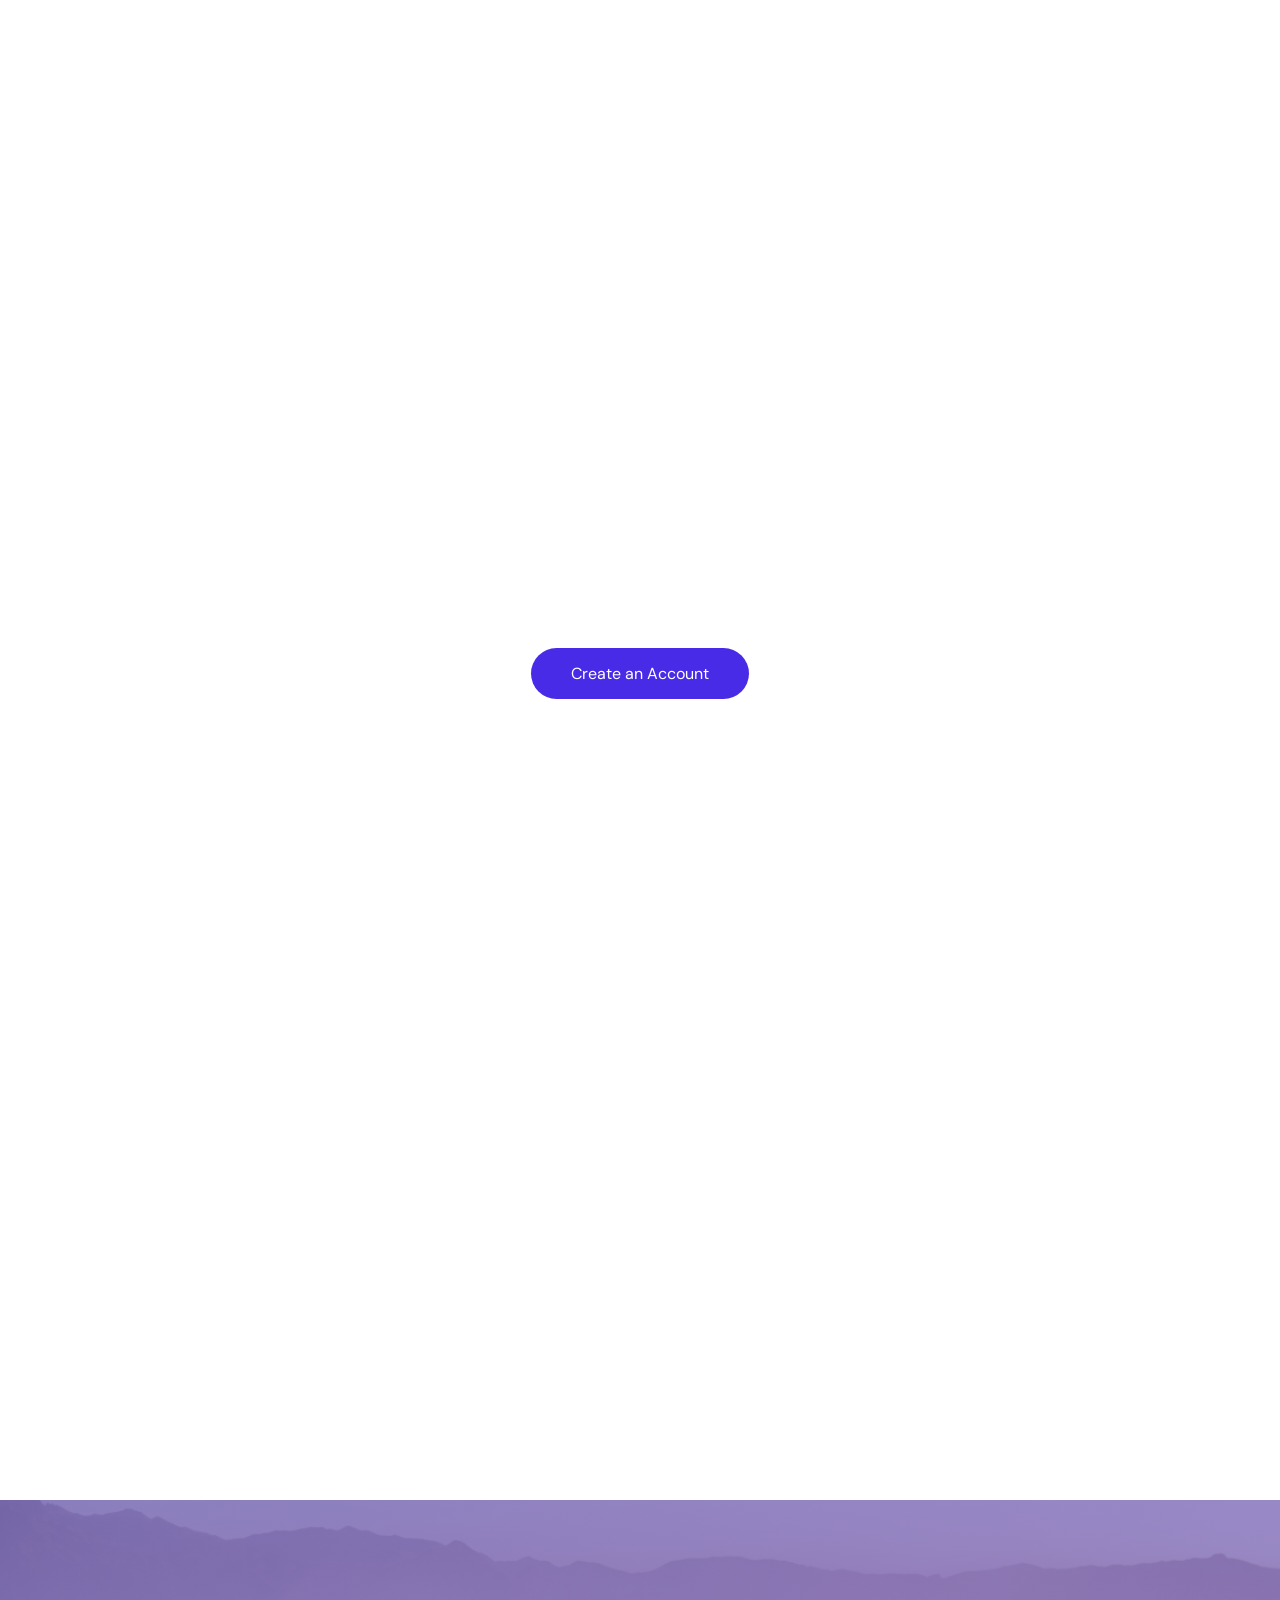
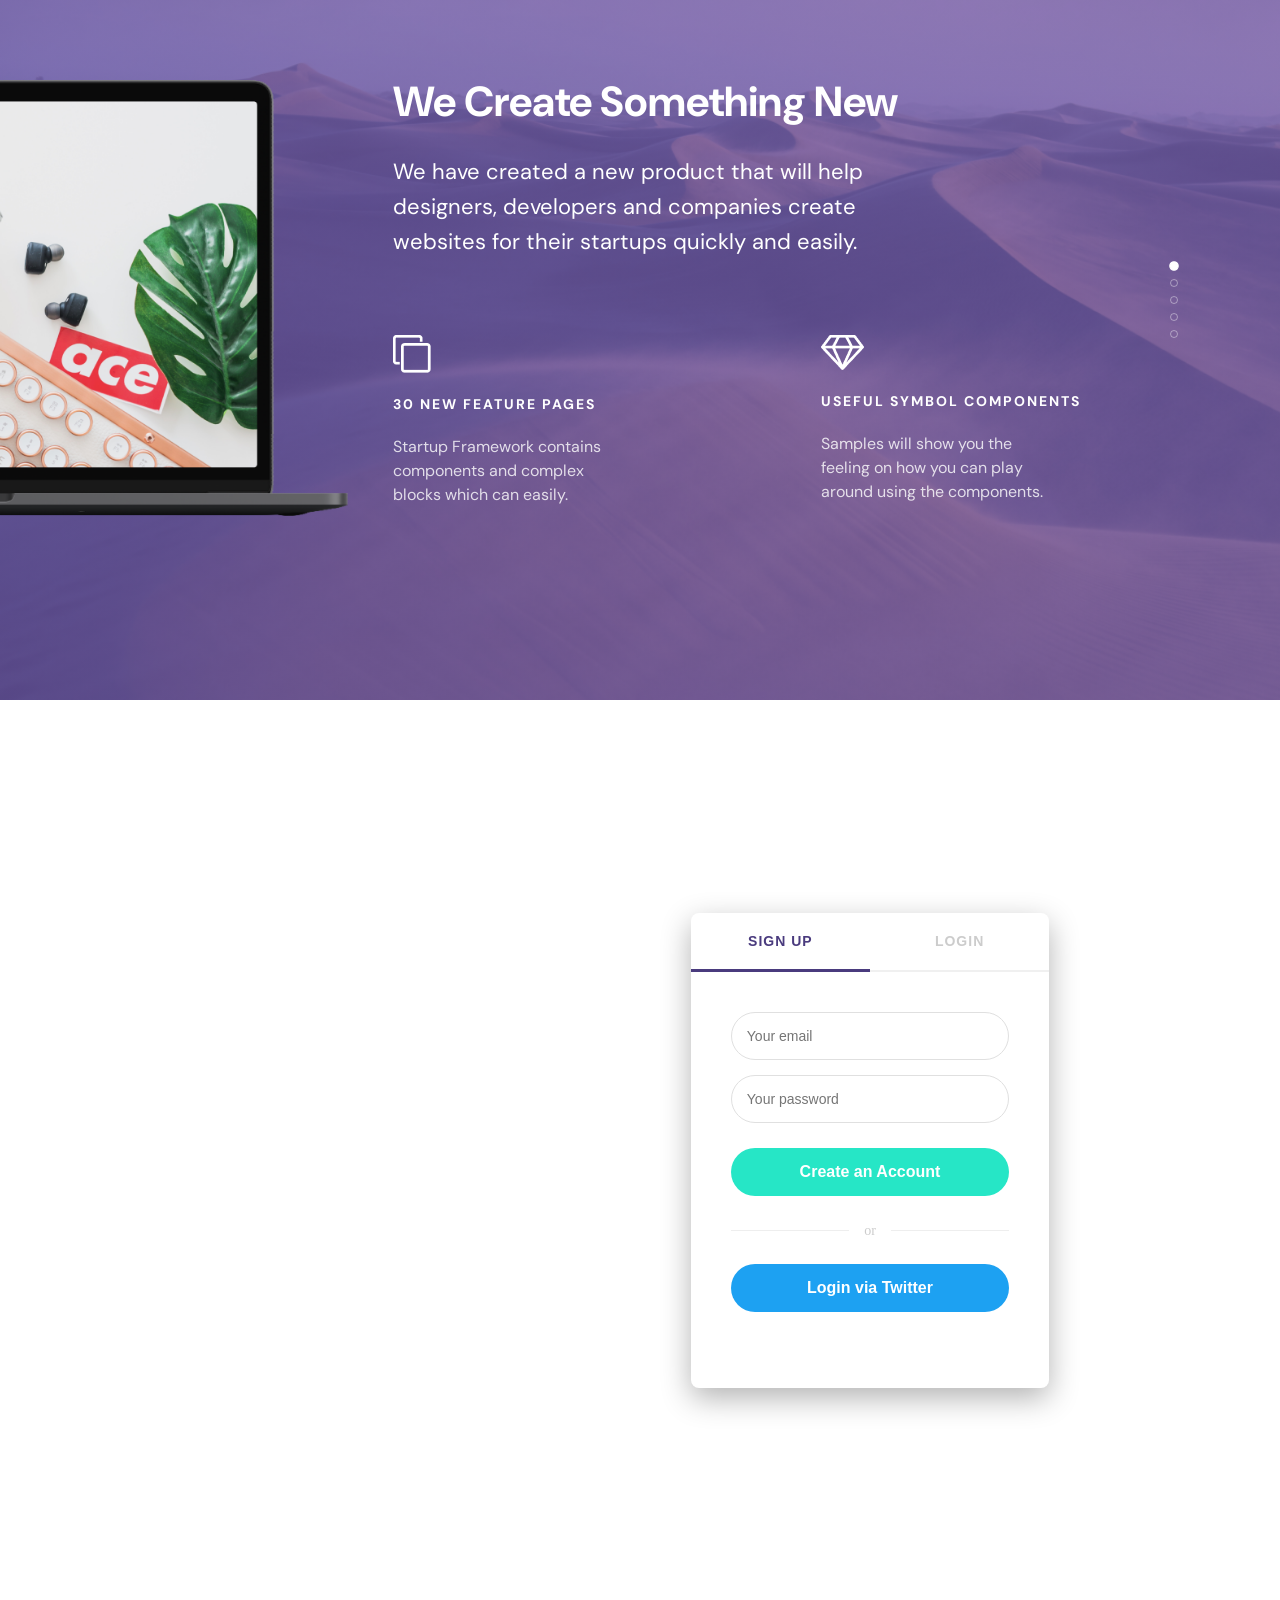
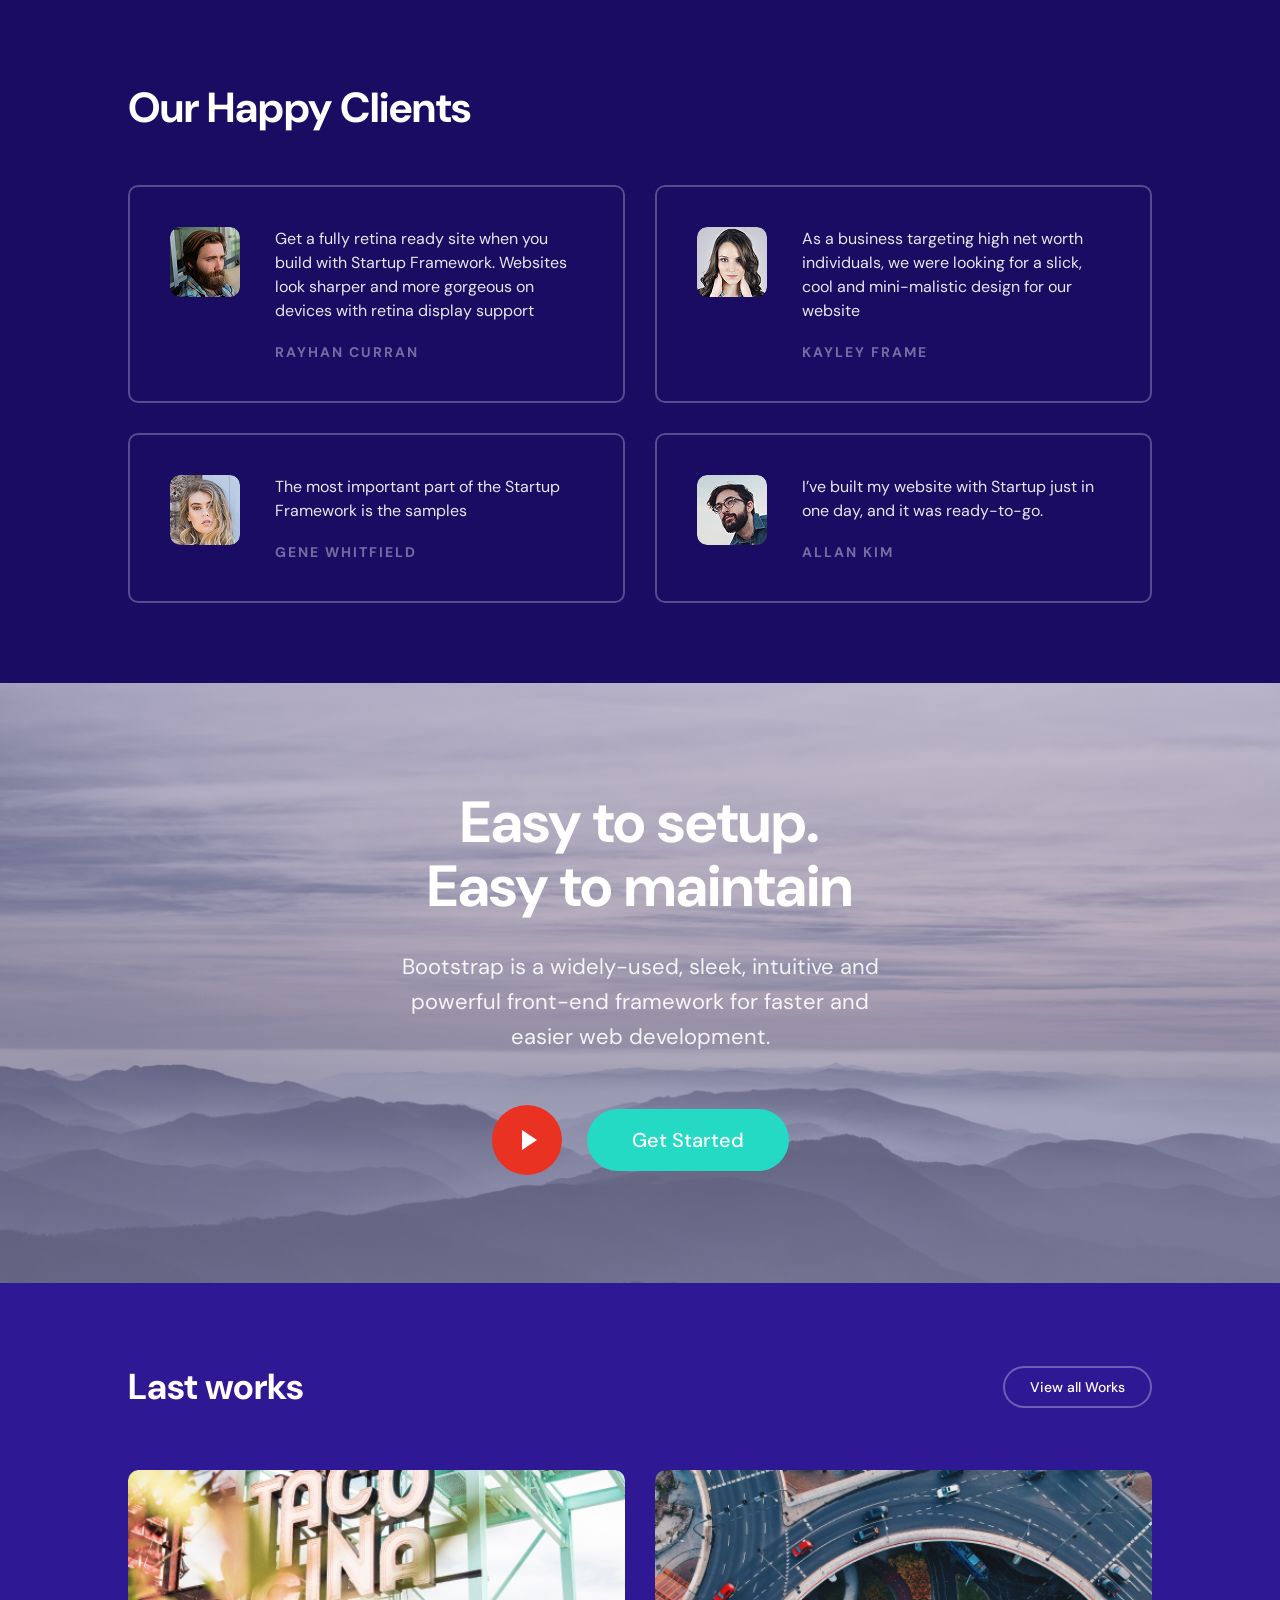
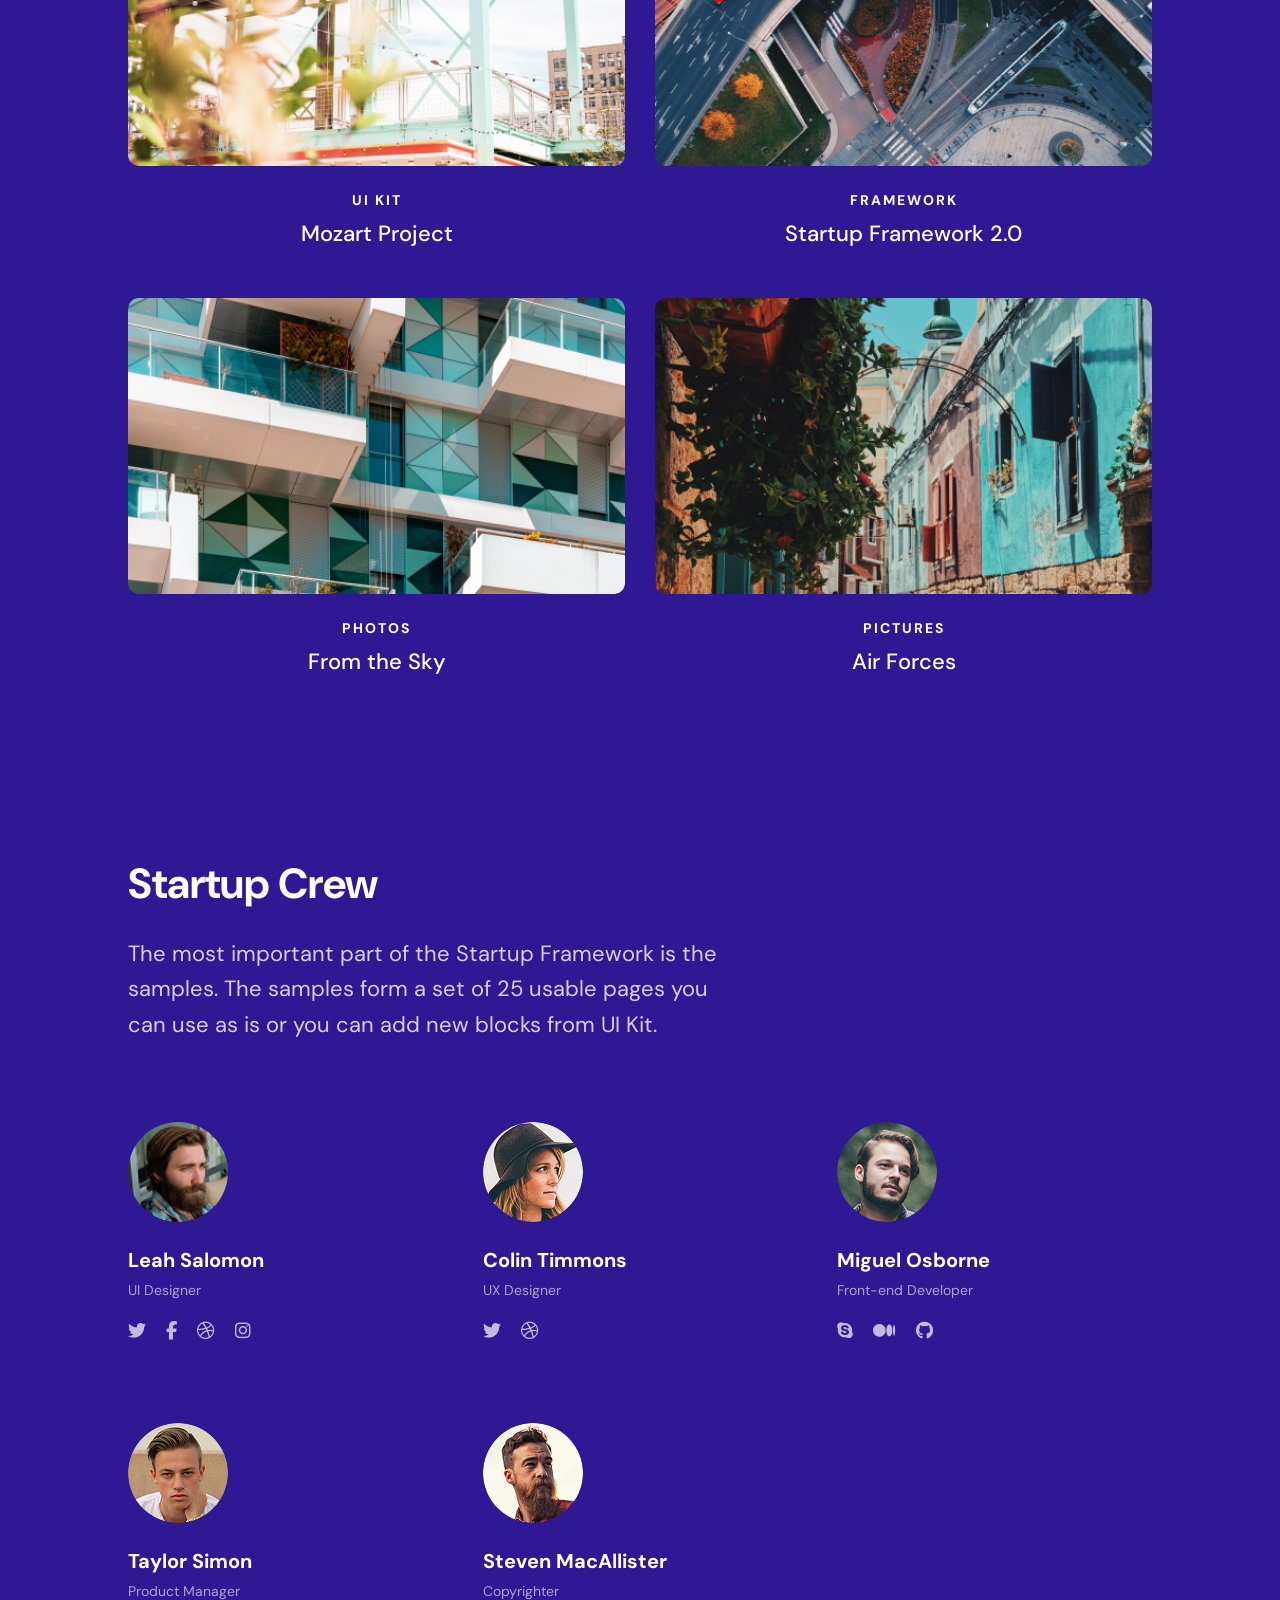
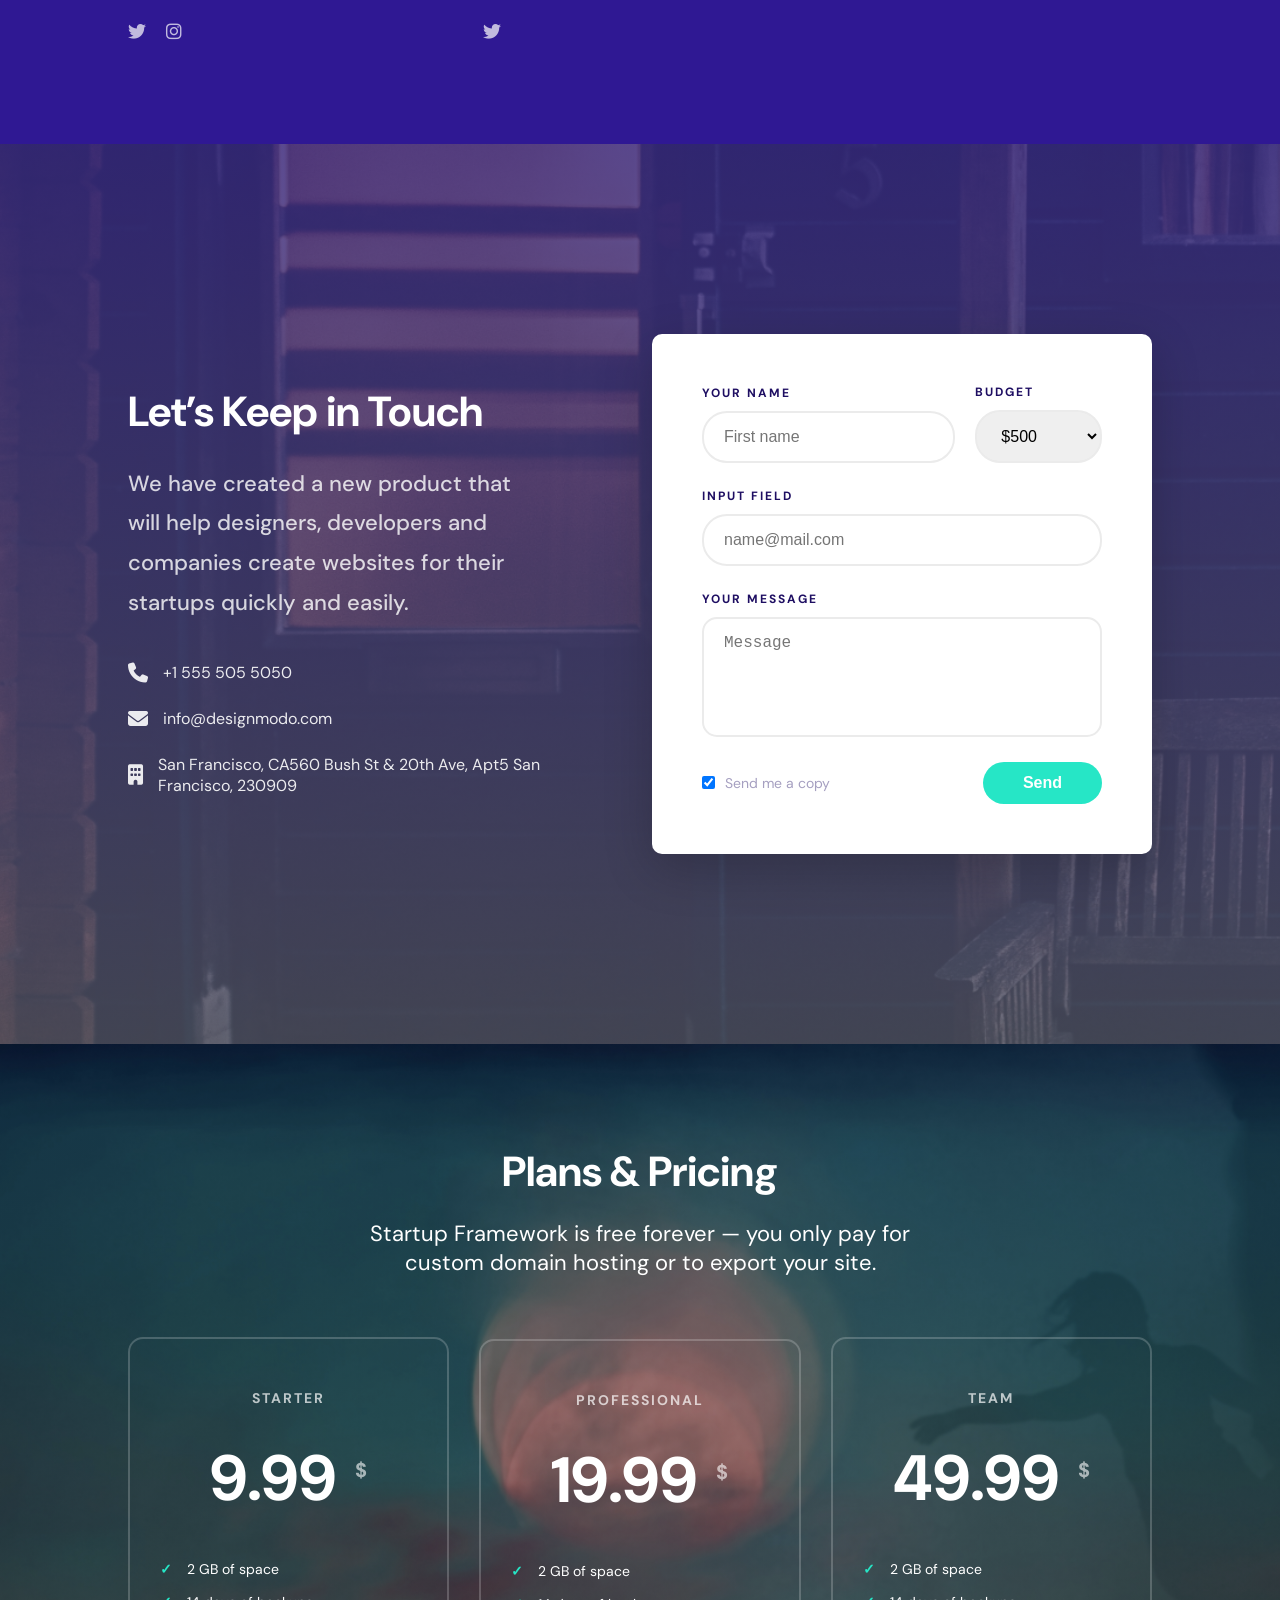
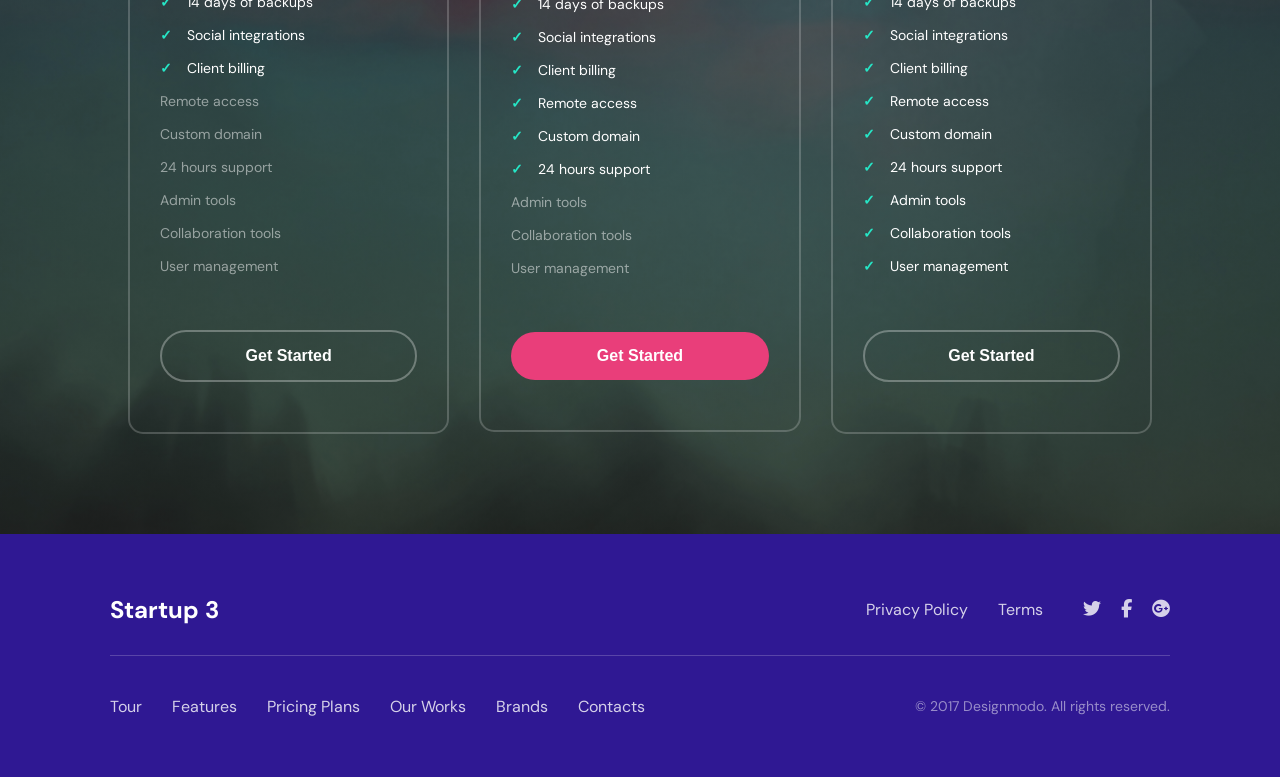
<file: index.html>
<!DOCTYPE html>
<html lang="en">
<head>
    <meta charset="UTF-8">
    <meta name="viewport" content="width=device-width, initial-scale=1.0">
    <title>Forget About Code</title>
    <link rel="stylesheet" href="style.css">
    <link rel="stylesheet" href="https://cdnjs.cloudflare.com/ajax/libs/font-awesome/6.4.2/css/all.min.css">
    <link rel="preconnect" href="https://fonts.googleapis.com">
<link rel="preconnect" href="https://fonts.gstatic.com" crossorigin>
<link href="https://fonts.googleapis.com/css2?family=DM+Sans:ital,opsz,wght@0,9..40,100..1000;1,9..40,100..1000&display=swap" rel="stylesheet">
</head>
<body>

<section class="landingpage">
    <header class="header">
        <nav class="nav">
            <ul class="nav-menu">
                <li><a href="#">Home</a></li>
                <li><a href="#">Features</a></li>
                <li><a href="#">Pricing</a></li>
                <li><a href="#">Blog</a></li>
                <li><a href="#">⚙</a></li>
                <li><a href="#">Be</a></li>
            </ul>
        </nav>
    </header>

    <main>
            <button class="nav-arrow prev">&#8249;</button>
            <button class="nav-arrow next">&#8250;</button>

            <h3 class="landingpage-pretitle">Startup 3</h3>

            <h1 class="landingpage-title">Forget About Code</h1>

            <p class="landingpage-description">
                Startup Framework gives you complete freedom over your creative process 
                — you don’t have to think about any technical aspects. 
                There are no limits and absolutely no coding.
            </p>

            <div class="landingpage-pagination">
                <span class="dot active"></span>
                <span class="dot"></span>
                <span class="dot"></span>
                <span class="dot"></span>
                <span class="dot"></span>
            </div>

            <button type="button" class="landingpage-btn-create">Create an Account</button>
</section>


        <section class="content">
            <span class="content-pretitle">FREE SAMPLE</span>

            <H1 class="content-title">Powerful Generator and Free Figma Sources</H1>

            <p class="content-paragraph">Startup Framework contains components and 
                complex blocks which can easily be integrated into almost any design. 
                All of the components are made in the same style, and can easily be integrated into projects 
                allowing you to create hundreds of solutions.</p>
        </section>


        <section class="features">
            <div class="features-image">
                <img src="/assets/images/laptop.png" alt="Laptop showing the product">
            </div>

            <div class="features-writtenblock">
                <div class="features-title">
                    <h2>We Create Something New</h2>

                    <p class="features-description">We have created a new product that will help designers,
                    developers and companies create websites for their startups quickly and easily.</p>
                </div>


                <ul class="features-list">
                    <li>
                        <img src="/assets/images/squares.png" alt="Square Icon">
                        <h3>30 New feature pages</h3>
                        <p>Startup Framework contains components and complex blocks which can easily.</p>
                    </li>

                    <li class="features-list-diamond">
                        <img src="/assets/images/diamond.png" alt="Diamond Icon">
                        <h3>Useful symbol components</h3>
                        <p>Samples will show you the feeling on how you can play around using the components.</p>
                    </li>
                </ul>
            </div>

            <div class="features-dots">
                <span class="features-side-dot active"></span>
                <span class="features-side-dot"></span>
                <span class="features-side-dot"></span>
                <span class="features-side-dot"></span>
                <span class="features-side-dot"></span>
            </div>
        </section>

        <section class="form">
            <div class="form-titlebox">
                <h2 class="form-title">We solve digital problems with an outstanding creative flare</h2>

                <p class="form-description">We have created a new product that 
                    will help designers, developers and companies 
                    create websites for their startups quickly and easily.
                </p>
            </div>

            <div class="form-card">
                <div class="tabs">
                    <button class="form-card-tab-tabactive">SIGN UP</button>
                    <button class="form-card-tab-">LOGIN</button>
                </div>

                <form class="form-body">
                    <input type="email" placeholder="Your email" class="input-field">
                    <input type="password" placeholder="Your password" class="input-field">
                    
                    <button type="submit" class="form-btn-create">Create an Account</button>
                    
                    <div class="form-divider">
                    <span>or</span>
                    </div>
                    
                    <button type="button" class="form-btn-twitter">Login via Twitter</button>
                </form>
            </div>
        </section>


        <section class="testimonial">
            <h2 class="testimonial-title">Our Happy Clients</h2>

            <div class="testimonial-grid">
                <div class="testimonial-container">
                    <div class="testimonial-container-image">
                        <img src="/assets/images/Rayhan Curran.png" alt="Rayhan Curran's picture">
                    </div>
                    <p class="testimonial-container-description">Get a fully retina ready site when you build with Startup Framework.
                        Websites look sharper and more gorgeous
                        on devices with retina display support</p>
                    <p class="testimonial-container-name">Rayhan Curran</p>
                </div>

                <div class="testimonial-container">
                    <div class="testimonial-container-image">
                        <img src="/assets/images/Kayley Frame.png" alt="Kayley Frame's picture">
                    </div>
                    <p class="testimonial-container-description">As a business targeting high net worth individuals,
                        we were looking for a slick, cool and mini-malistic design for our website</p>
                    <p class="testimonial-container-name">Kayley Frame</p>
                </div>

                <div class="testimonial-container">
                    <div class="testimonial-container-image">
                        <img src="/assets/images/Gene Whitfield.png" alt="Gene Whitfield's picture">
                    </div>
                    <p class="testimonial-container-description">The most important part of the Startup Framework is the samples</p>

                    <p class="testimonial-container-name">Gene Whitfield</p>
                </div>

                <div class="testimonial-container">
                    <div class="testimonial-container-image">
                        <img src="/assets/images/Allan Kim.png" alt="Allan Kim's picture">
                    </div>
                    <p class="testimonial-container-description">I’ve built my website with Startup just in one day, and it was ready-to-go. </p>
                    <p class="testimonial-container-name">Allan Kim</p>
                </div>
            </div>
        </section>


        <section class="calltoaction">
            <h2 class="calltoaction-title">Easy to setup. Easy to maintain</h2>

            <p class="calltoaction-description">Bootstrap is a widely-used, sleek, 
                intuitive and powerful front-end framework for faster and easier web development.
            </p>

            <div class="calltoaction-btns">
                <button type="button" class="calltoaction-btn-youtube"></button>
                <button type="button" class="calltoaction-btn-getstarted">Get Started</button>
            </div>
        </section>


        <section class="showcase">
            <div class="showcase-header">
                <h2>Last works</h2>
                <a href="#" class="showcase-btn-all">View all Works</a>
            </div>

            <div class="showcase-grid">
                <div class="showcase-grid-card">
                    <div class="showcase-grid-card-imagebox">
                        <img class="showcase-grid-card-image" src="/assets/images/mozartproject.png" alt="Mozart Project">
                    </div>
                    <p class="showcase-grid-card-category">UI KIT</p>
                    <h3 class="showcase-grid-card-title">Mozart Project</h3>
                </div>

                <div class="showcase-grid-card">
                    <div class="showcase-grid-card-imagebox">
                        <img class="showcase-grid-card-image" src="/assets/images/startupframework2.png" alt="Startup Framework 2.0">
                    </div>
                    <p class="showcase-grid-card-category">FRAMEWORK</p>
                    <h3 class="showcase-grid-card-title">Startup Framework 2.0</h3>
                </div>

                <div class="showcase-grid-card">
                    <div class="showcase-grid-card-imagebox">
                        <img class="showcase-grid-card-image" src="/assets/images/fromthesky.png" alt="From the Sky">
                    </div>
                    <p class="showcase-grid-card-category">PHOTOS</p>
                    <h3 class="showcase-grid-card-title">From the Sky</h3>
                </div>

                <div class="showcase-grid-card">
                    <div class="showcase-grid-card-imagebox">
                        <img class="showcase-grid-card-image" src="/assets/images/airforces.png" alt="Air Forces">
                    </div>
                    <p class="showcase-grid-card-category">PICTURES</p>
                    <h3 class="showcase-grid-card-title">Air Forces</h3>
                </div>
            </div>
        </section>

        <section class="team">
            <h2 class="team-title">Startup Crew</h2>

            <p class="team-description">The most important part of the Startup Framework is the samples. 
                The samples form a set of 25 usable pages you can use as is 
                or you can add new blocks from UI Kit.
            </p>

            <div class="team-gridpbox">
                <div class="team-pbox">
                    <img src="/assets/images/Rayhan Curran.png" alt="Leah Salomon" class="team-pbox-avatar">
                    <h3 class="team-pbox-name">Leah Salomon</h3>
                    <p class="team-pbox-role">UI Designer</p>
                    
                    <div class="team-pbox-sicons">
                        <a href="#"><i class="fa-brands fa-twitter"></i></a>
                        <a href="#"><i class="fa-brands fa-facebook-f"></i></a>
                        <a href="#"><i class="fa-brands fa-dribbble"></i></a>
                        <a href="#"><i class="fa-brands fa-instagram"></i></a>
                    </div>
                </div>

                <div class="team-pbox">
                    <img src="/assets/images/colintimmons.png" alt="Colin Timmons" class="team-pbox-avatar">
                    <h3 class="team-pbox-name">Colin Timmons</h3>
                    <p class="team-pbox-role">UX Designer</p>
                    
                    <div class="team-pbox-sicons">
                        <a href="#"><i class="fa-brands fa-twitter"></i></a>
                        <a href="#"><i class="fa-brands fa-dribbble"></i></a>
                    </div>
                </div>

                <div class="team-pbox">
                    <img src="/assets/images/miguelosborne.png" alt="Miguel Osborne" class="team-pbox-avatar">
                    <h3 class="team-pbox-name">Miguel Osborne</h3>
                    <p class="team-pbox-role">Front-end Developer</p>
                    
                    <div class="team-pbox-sicons">
                        <a href="#"><i class="fa-brands fa-skype"></i></a>
                        <a href="#"><i class="fa-brands fa-medium"></i></a>
                        <a href="#"><i class="fa-brands fa-github"></i></a>
                    </div>
                </div>

                <div class="team-pbox">
                    <img src="/assets/images/taylorsimon.png" alt="Taylor Simon" class="team-pbox-avatar">
                    <h3 class="team-pbox-name">Taylor Simon</h3>
                    <p class="team-pbox-role">Product Manager</p>
                    
                    <div class="team-pbox-sicons">
                        <a href="#"><i class="fa-brands fa-twitter"></i></a>
                        <a href="#"><i class="fa-brands fa-instagram"></i></a>
                    </div>
                </div>

                <div class="team-pbox">
                    <img src="/assets/images/timmcallister.png" alt="Steven MacAllister" class="team-pbox-avatar">
                    <h3 class="team-pbox-name">Steven MacAllister</h3>
                    <p class="team-pbox-role">Copyrighter</p>
                    
                    <div class="team-pbox-sicons">
                        <a href="#"><i class="fa-brands fa-twitter"></i></a>
                    </div>
                </div>
            </div>
        </section>


        <section class="contact">
            <div class="contact-container">
    
                <div class="contact-info">
                    <h1>Let’s Keep in Touch</h1>
                    <p>We have created a new product that will help designers, developers and companies create websites for their startups quickly and easily.</p>
                    <ul class="contact-details">
                        <li><i class="fa fa-phone"></i> +1 555 505 5050</li>
                        <li><i class="fa fa-envelope"></i> info@designmodo.com</li>
                        <li><i class="fa fa-building"></i> San Francisco, CA560 Bush St & 20th Ave, Apt5 San Francisco, 230909</li>
                    </ul>
                </div>

                <div class="contact-card">
                    <form>
                        <div class="form-row">
                            <div class="input-group">
                                <label>YOUR NAME</label>
                                <input type="text" placeholder="First name">
                            </div>
                            <div class="input-group">
                                <label>BUDGET</label>
                                <select>
                                    <option>$500</option>
                                </select>
                            </div>
                        </div>

                        <div class="input-group">
                            <label>INPUT FIELD</label>
                            <input type="email" placeholder="name@mail.com">
                        </div>

                        <div class="input-group">
                            <label>YOUR MESSAGE</label>
                            <textarea placeholder="Message"></textarea>
                        </div>

                        <div class="form-footer">
                            <label class="checkbox-container">
                                <input type="checkbox" checked>
                                <span class="checkmark"></spa>
                                Send me a copy
                            </label>
                            <button type="submit" class="btn-send">Send</button>
                        </div>
                    </form>
                </div>
            </div>
        </section>


        <section class="pricingtable">
            <div class="pricingtable-header">
                <h1 class="pricingtable-header-title">Plans & Pricing</h1>

                <p class="pricingtable-header-description">Startup 
                    Framework is free forever — you only pay for custom domain hosting 
                    or to export your site.</p>
            </div>

            <div class="pricingtable-grid">
                <div class="pricingtable-card">
                    <h3 class="pricingtable-card-title">Starter</h3>
                    <div class="pricingtable-card-price">9.99 <span>$</span></div>
                    <ul class="pricingtable-card-features">
                        <li class="active">2 GB of space</li>
                        <li class="active">14 days of backups</li>
                        <li class="active">Social integrations</li>
                        <li class="active">Client billing</li>
                        <li>Remote access</li>
                        <li>Custom domain</li>
                        <li>24 hours support</li>
                        <li>Admin tools</li>
                        <li>Collaboration tools</li>
                        <li>User management</li>
                    </ul>
                    <button class="btn-outline">Get Started</button>
                </div>

                <div class="pricingtable-card">
                    <h3 class="pricingtable-card-title">Professional</h3>
                    <div class="pricingtable-card-price">19.99 <span>$</span></div>
                    <ul class="pricingtable-card-features">
                        <li class="active">2 GB of space</li>
                        <li class="active">14 days of backups</li>
                        <li class="active">Social integrations</li>
                        <li class="active">Client billing</li>
                        <li class="active">Remote access</li>
                        <li class="active">Custom domain</li>
                        <li class="active">24 hours support</li>
                        <li>Admin tools</li>
                        <li>Collaboration tools</li>
                        <li>User management</li>
                    </ul>
                    <button class="btn-filled">Get Started</button>
                </div>

                <div class="pricingtable-card">
                    <h3 class="pricingtable-card-title">Team</h3>
                    <div class="pricingtable-card-price">49.99 <span>$</span></div>
                    <ul class="pricingtable-card-features">
                        <li class="active">2 GB of space</li>
                        <li class="active">14 days of backups</li>
                        <li class="active">Social integrations</li>
                        <li class="active">Client billing</li>
                        <li class="active">Remote access</li>
                        <li class="active">Custom domain</li>
                        <li class="active">24 hours support</li>
                        <li class="active">Admin tools</li>
                        <li class="active">Collaboration tools</li>
                        <li class="active">User management</li>
                    </ul>
                    <button class="btn-outline">Get Started</button>
                </div>
            </div>
        </section>
    </main>

    <footer>
        <div class="container">
            <div class="footer-top">
                <div class="brand">Startup 3</div>
                <div class="top-links">
                    <a href="#">Privacy Policy</a>
                    <a href="#">Terms</a>
                    <div class="social-icons">
                        <a href="#"><i class="fa-brands fa-twitter"></i></a>
                        <a href="#"><i class="fa-brands fa-facebook-f"></i></a>
                        <a href="#"><i class="fa-brands fa-google-plus"></i></a>
                    </div>
                </div>
            </div>

            <hr class="footer-divider">

            <div class="footer-bottom">
                <nav class="footer-nav">
                    <a href="#">Tour</a>
                    <a href="#">Features</a>
                    <a href="#">Pricing Plans</a>
                    <a href="#">Our Works</a>
                    <a href="#">Brands</a>
                    <a href="#">Contacts</a>
                </nav>
                <div class="copyright">
                    © 2017 Designmodo. All rights reserved.
                </div>
            </div>
        </div>
    </footer>

</body>
</html>
</file>
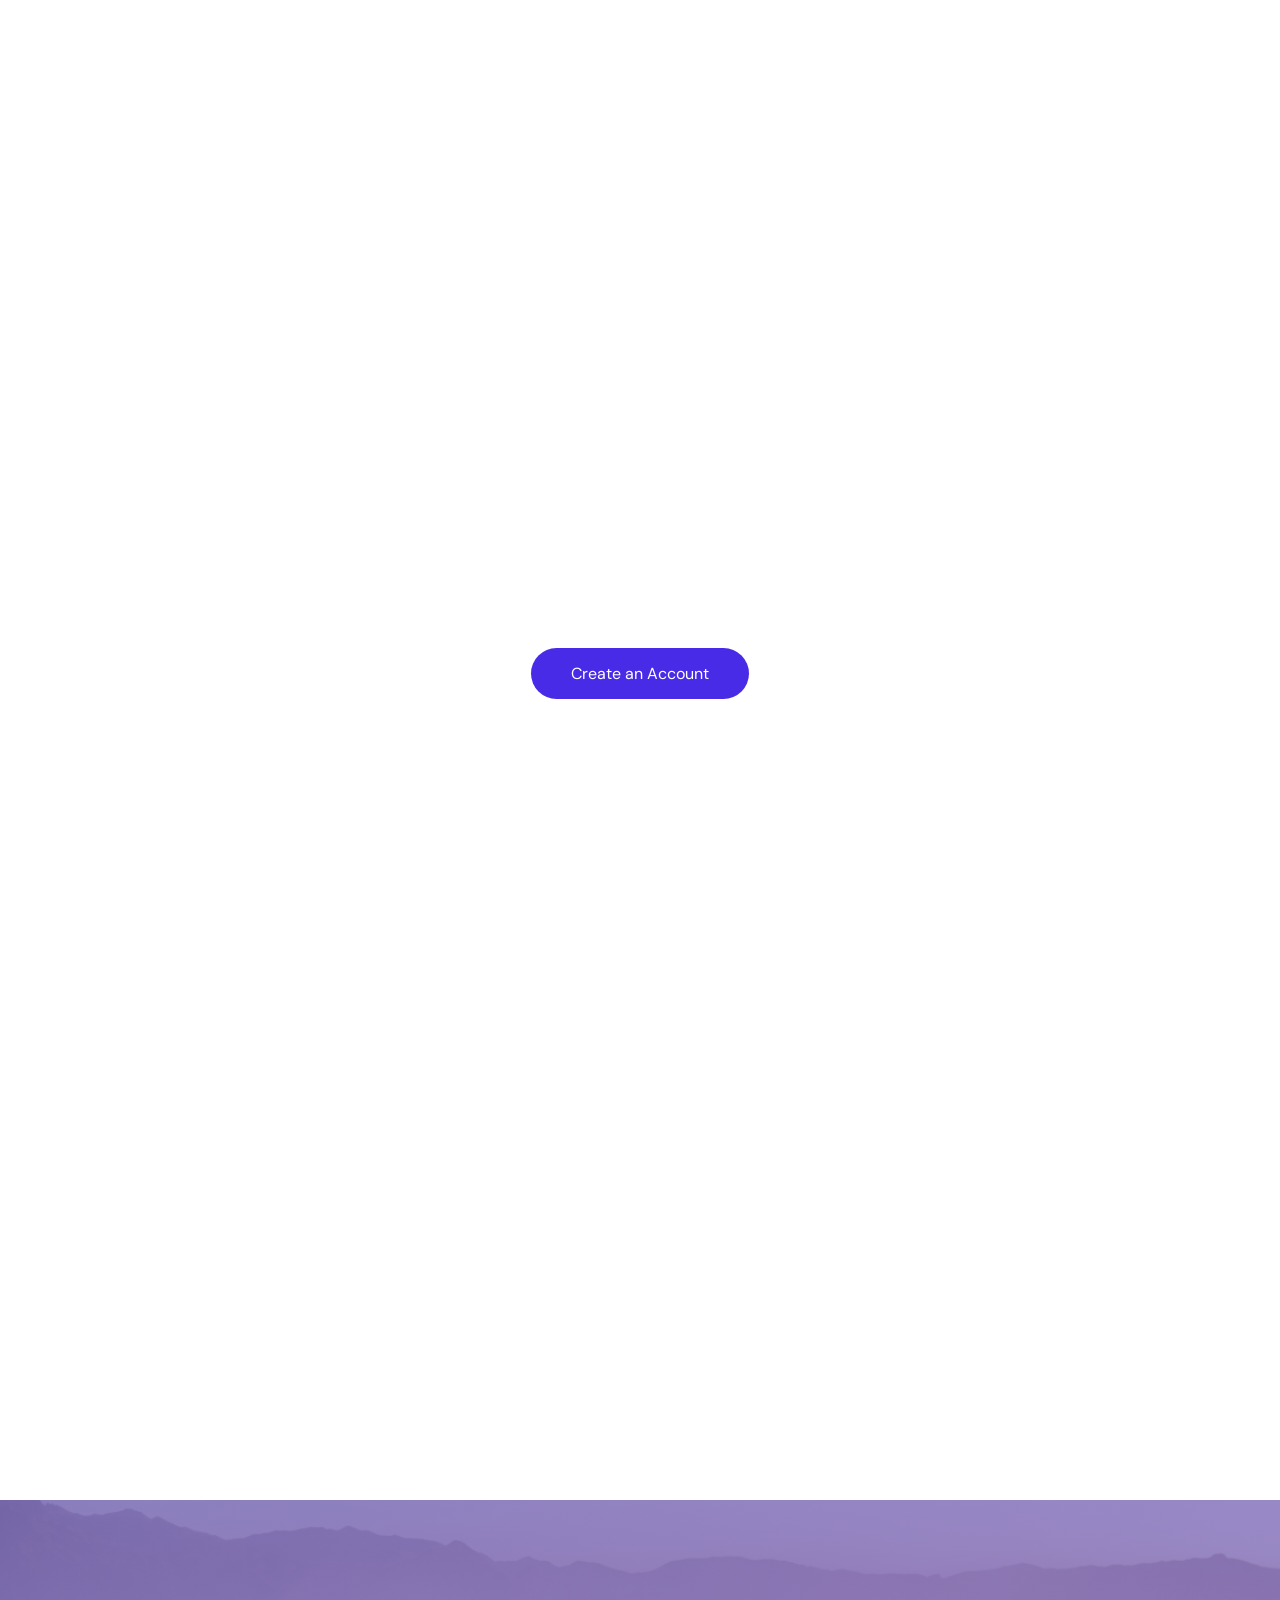
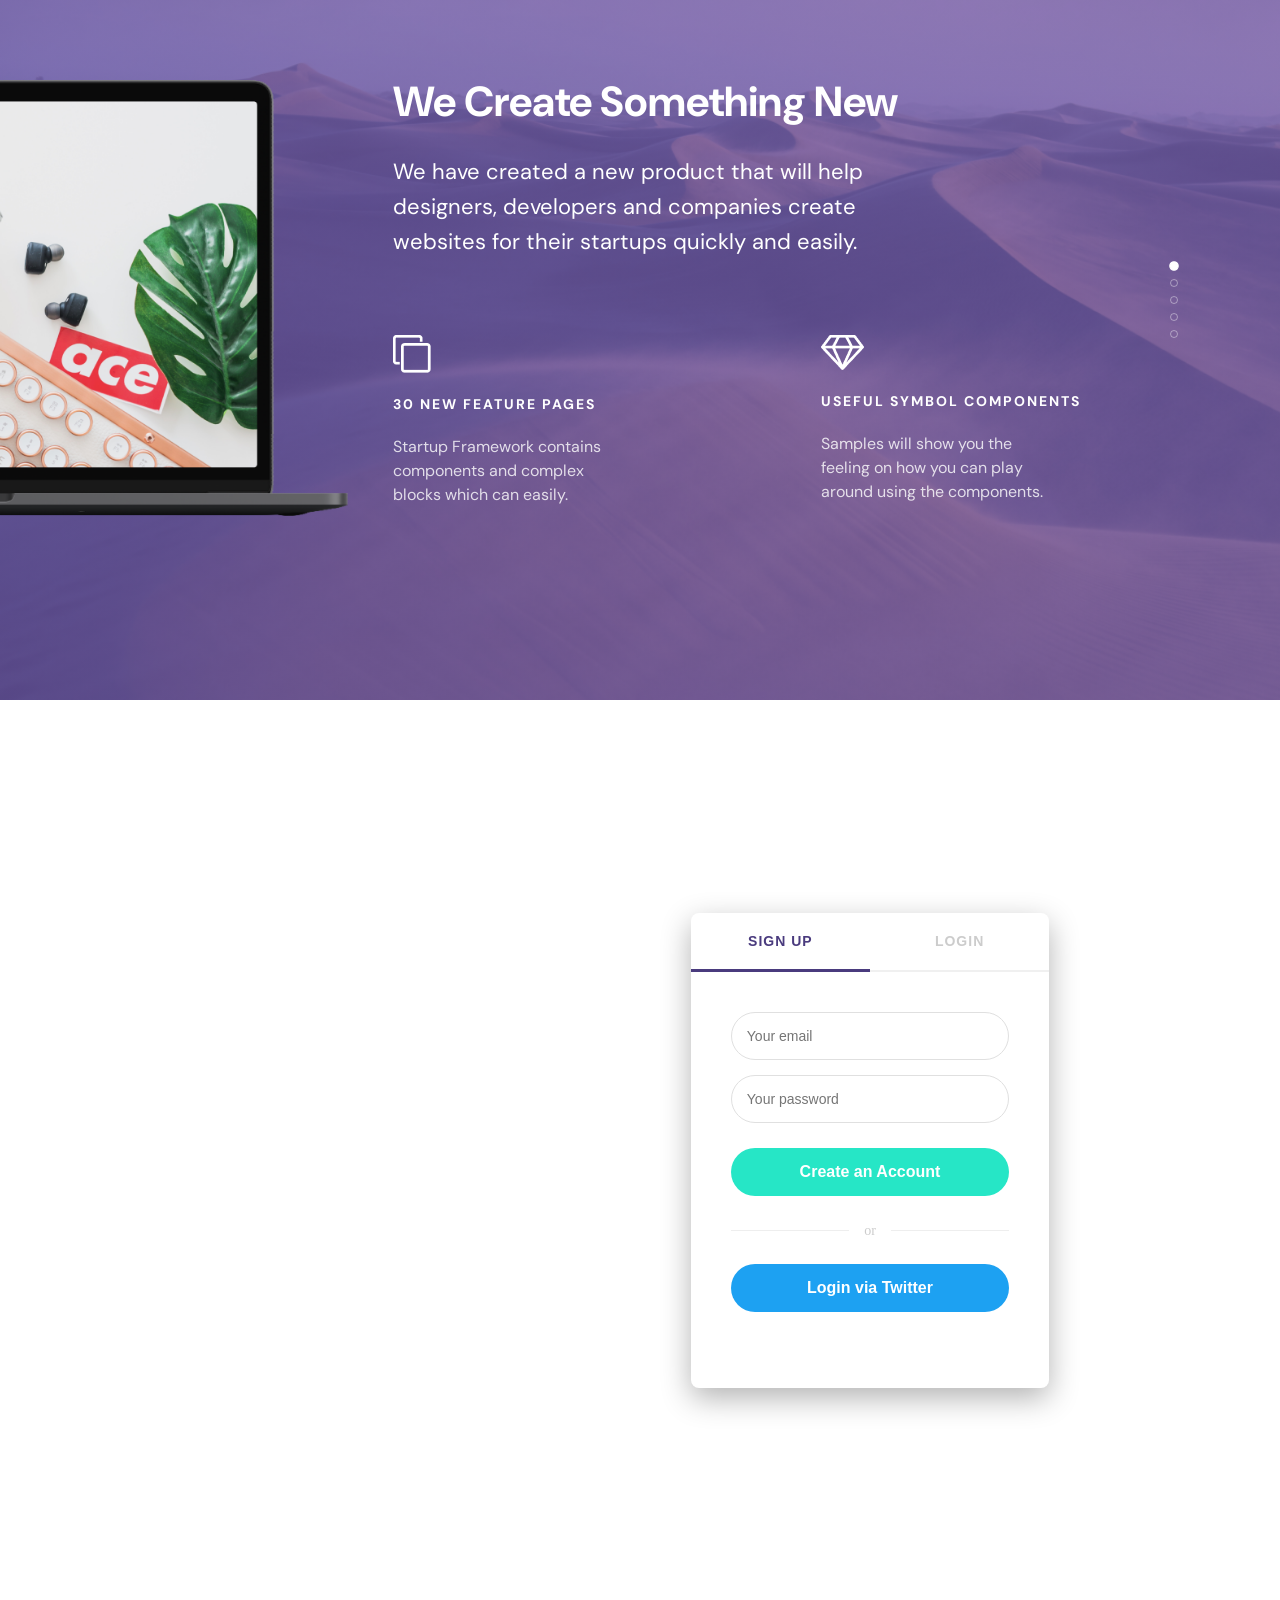
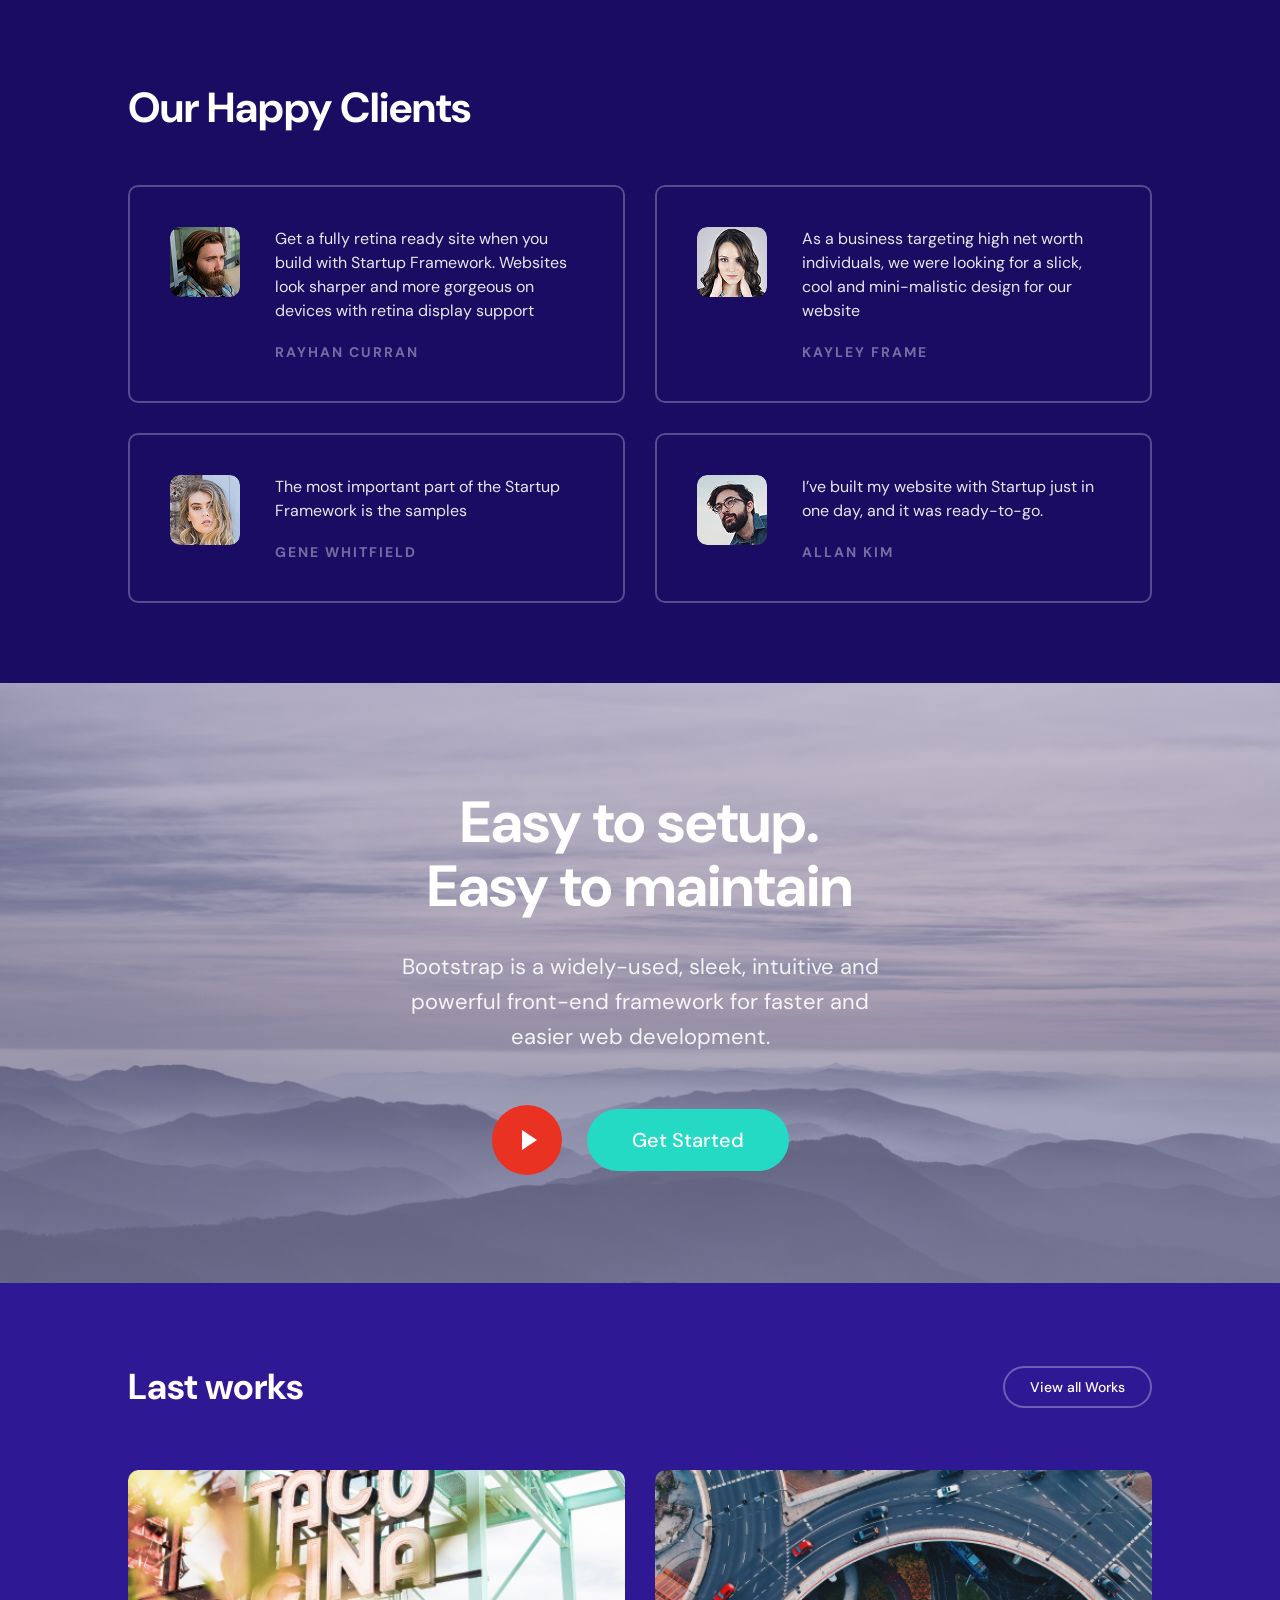
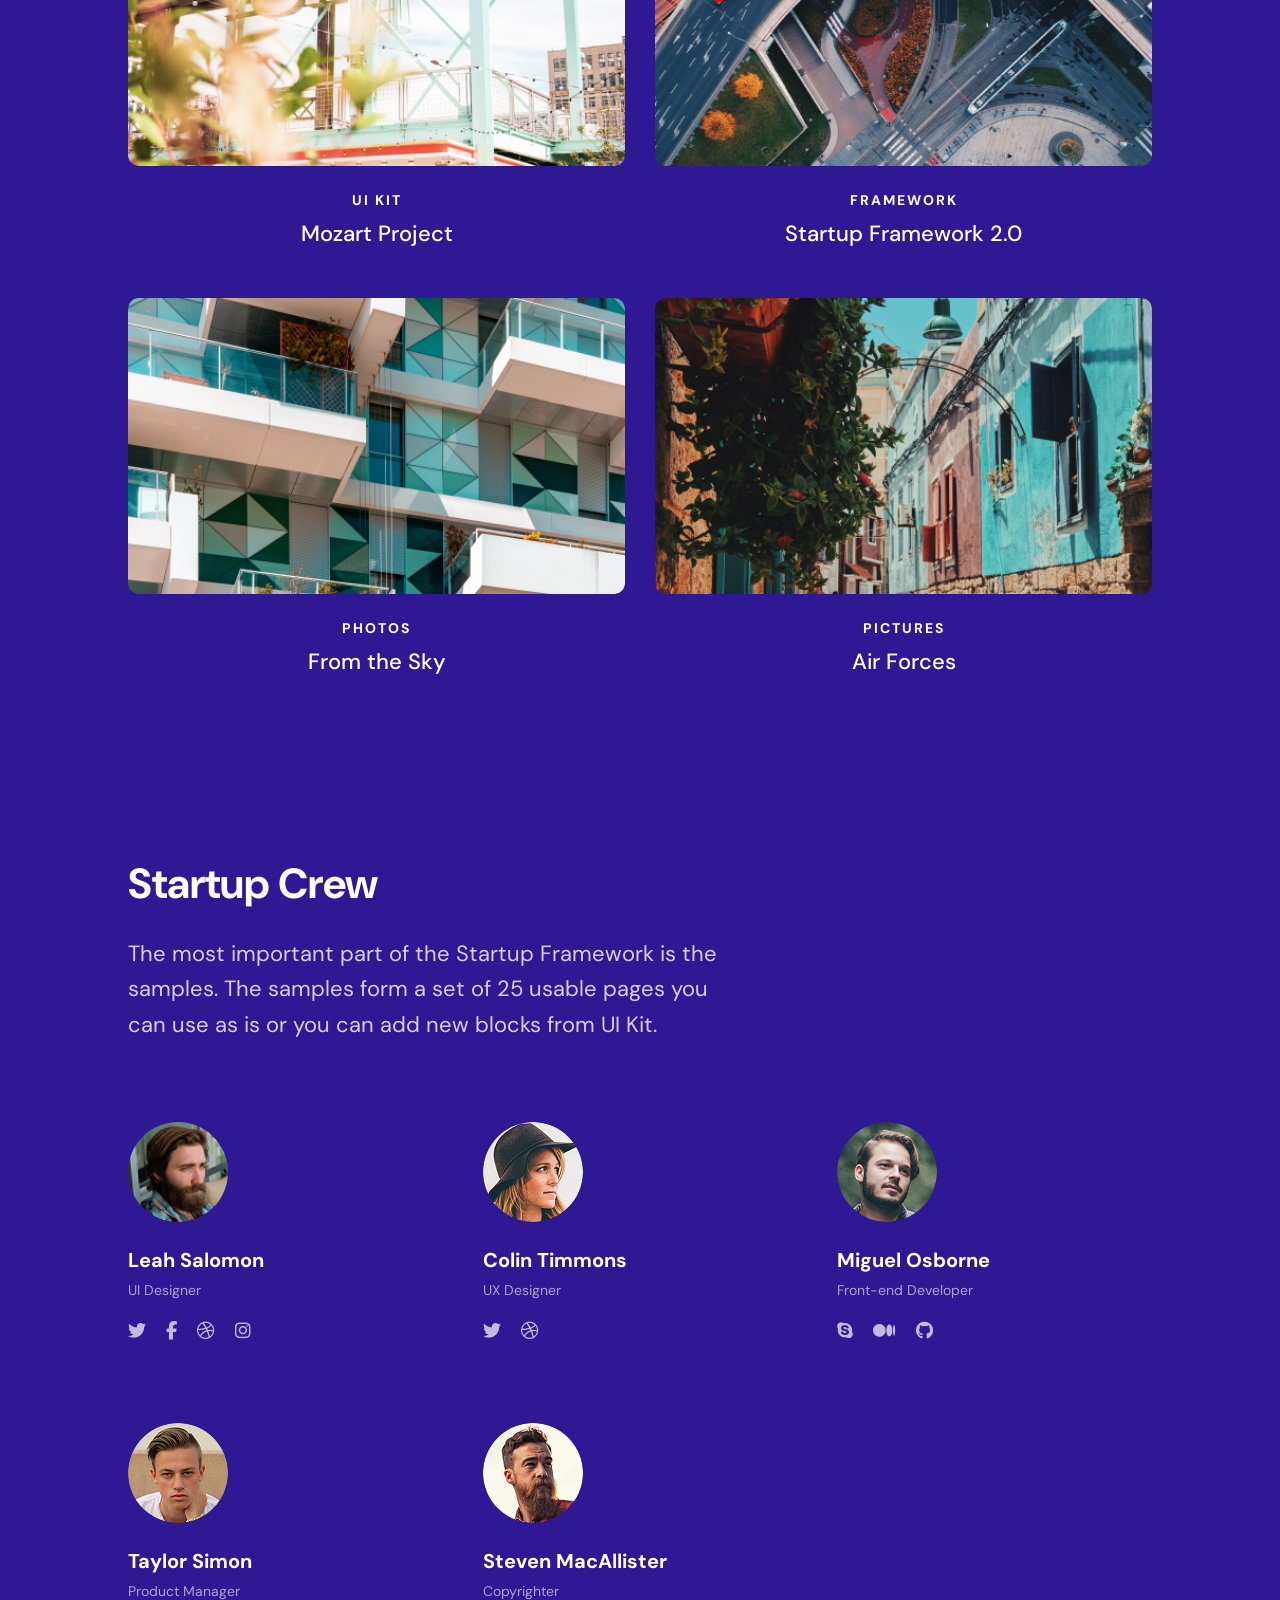
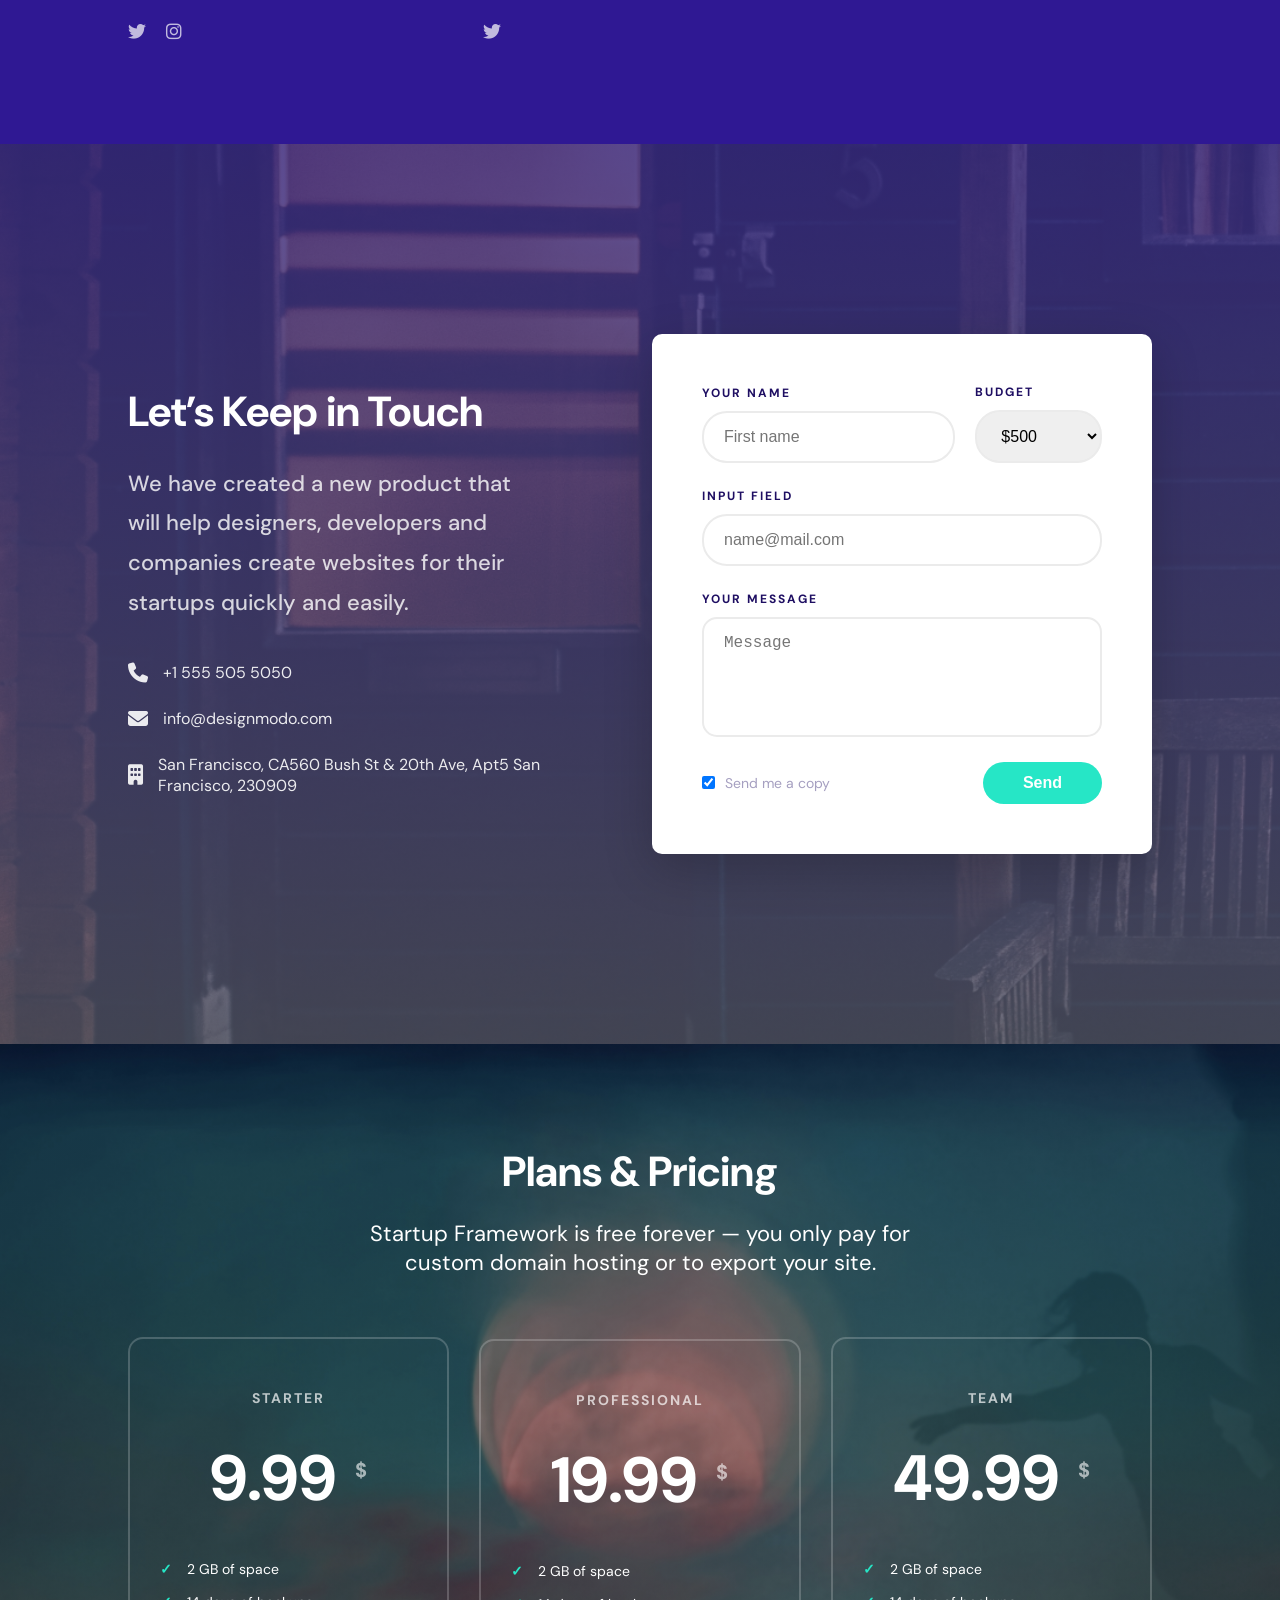
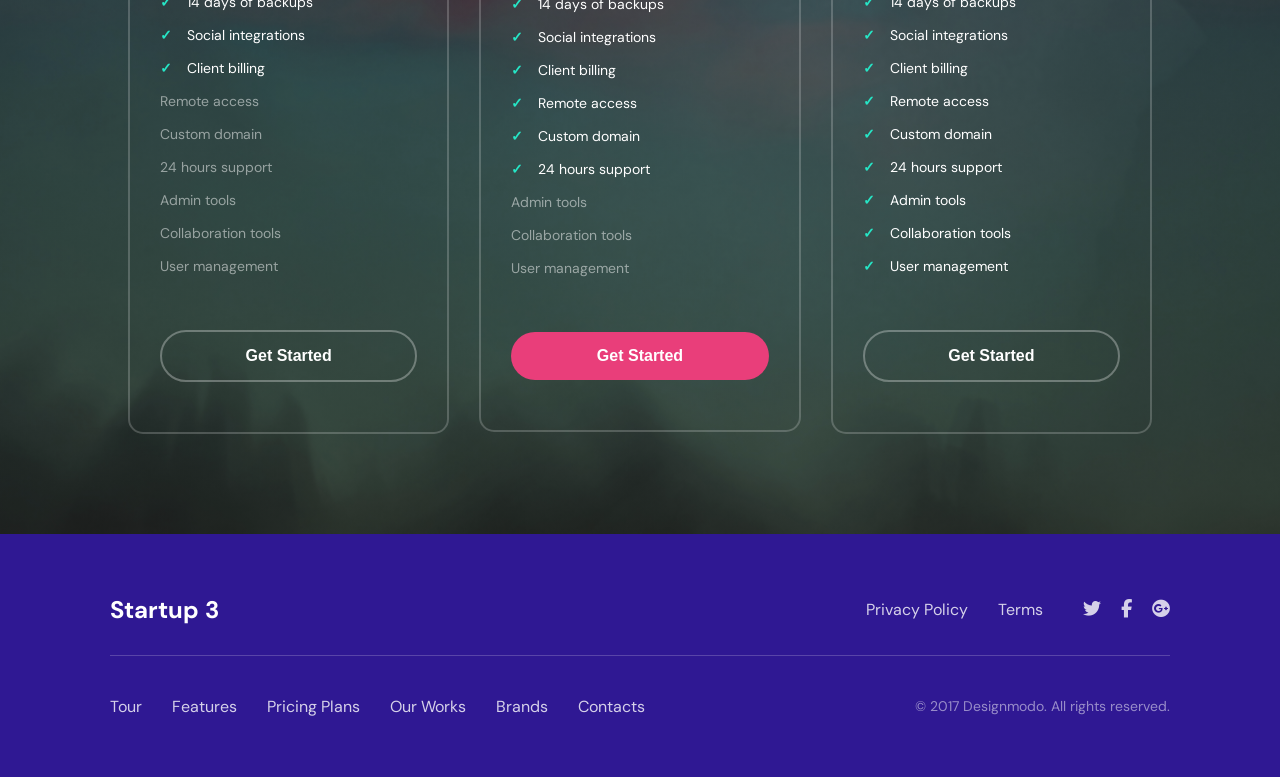
<file: assets/pages/index.html>
<!DOCTYPE html>
<html lang="en">
<head>
    <meta charset="UTF-8">
    <meta name="viewport" content="width=device-width, initial-scale=1.0">
    <title>Forget About Code</title>
    <link rel="stylesheet" href="/assets/css/style.css">
    <link rel="stylesheet" href="https://cdnjs.cloudflare.com/ajax/libs/font-awesome/6.4.2/css/all.min.css">
    <link rel="preconnect" href="https://fonts.googleapis.com">
<link rel="preconnect" href="https://fonts.gstatic.com" crossorigin>
<link href="https://fonts.googleapis.com/css2?family=DM+Sans:ital,opsz,wght@0,9..40,100..1000;1,9..40,100..1000&display=swap" rel="stylesheet">
</head>
<body>

<section class="landingpage">
    <header class="header">
        <nav class="nav">
            <ul class="nav-menu">
                <li><a href="#">Home</a></li>
                <li><a href="#">Features</a></li>
                <li><a href="#">Pricing</a></li>
                <li><a href="#">Blog</a></li>
                <li><a href="#">⚙</a></li>
                <li><a href="#">Be</a></li>
            </ul>
        </nav>
    </header>

    <main>
            <button class="nav-arrow prev">&#8249;</button>
            <button class="nav-arrow next">&#8250;</button>

            <h3 class="landingpage-pretitle">Startup 3</h3>

            <h1 class="landingpage-title">Forget About Code</h1>

            <p class="landingpage-description">
                Startup Framework gives you complete freedom over your creative process 
                — you don’t have to think about any technical aspects. 
                There are no limits and absolutely no coding.
            </p>

            <div class="landingpage-pagination">
                <span class="dot active"></span>
                <span class="dot"></span>
                <span class="dot"></span>
                <span class="dot"></span>
                <span class="dot"></span>
            </div>

            <button type="button" class="landingpage-btn-create">Create an Account</button>
</section>


        <section class="content">
            <span class="content-pretitle">FREE SAMPLE</span>

            <H1 class="content-title">Powerful Generator and Free Figma Sources</H1>

            <p class="content-paragraph">Startup Framework contains components and 
                complex blocks which can easily be integrated into almost any design. 
                All of the components are made in the same style, and can easily be integrated into projects 
                allowing you to create hundreds of solutions.</p>
        </section>


        <section class="features">
            <div class="features-image">
                <img src="/assets/images/laptop.png" alt="Laptop showing the product">
            </div>

            <div class="features-writtenblock">
                <div class="features-title">
                    <h2>We Create Something New</h2>

                    <p class="features-description">We have created a new product that will help designers,
                    developers and companies create websites for their startups quickly and easily.</p>
                </div>


                <ul class="features-list">
                    <li>
                        <img src="/assets/images/squares.png" alt="Square Icon">
                        <h3>30 New feature pages</h3>
                        <p>Startup Framework contains components and complex blocks which can easily.</p>
                    </li>

                    <li class="features-list-diamond">
                        <img src="/assets/images/diamond.png" alt="Diamond Icon">
                        <h3>Useful symbol components</h3>
                        <p>Samples will show you the feeling on how you can play around using the components.</p>
                    </li>
                </ul>
            </div>

            <div class="features-dots">
                <span class="features-side-dot active"></span>
                <span class="features-side-dot"></span>
                <span class="features-side-dot"></span>
                <span class="features-side-dot"></span>
                <span class="features-side-dot"></span>
            </div>
        </section>

        <section class="form">
            <div class="form-titlebox">
                <h2 class="form-title">We solve digital problems with an outstanding creative flare</h2>

                <p class="form-description">We have created a new product that 
                    will help designers, developers and companies 
                    create websites for their startups quickly and easily.
                </p>
            </div>

            <div class="form-card">
                <div class="tabs">
                    <button class="form-card-tab-tabactive">SIGN UP</button>
                    <button class="form-card-tab-">LOGIN</button>
                </div>

                <form class="form-body">
                    <input type="email" placeholder="Your email" class="input-field">
                    <input type="password" placeholder="Your password" class="input-field">
                    
                    <button type="submit" class="form-btn-create">Create an Account</button>
                    
                    <div class="form-divider">
                    <span>or</span>
                    </div>
                    
                    <button type="button" class="form-btn-twitter">Login via Twitter</button>
                </form>
            </div>
        </section>


        <section class="testimonial">
            <h2 class="testimonial-title">Our Happy Clients</h2>

            <div class="testimonial-grid">
                <div class="testimonial-container">
                    <div class="testimonial-container-image">
                        <img src="/assets/images/Rayhan Curran.png" alt="Rayhan Curran's picture">
                    </div>
                    <p class="testimonial-container-description">Get a fully retina ready site when you build with Startup Framework.
                        Websites look sharper and more gorgeous
                        on devices with retina display support</p>
                    <p class="testimonial-container-name">Rayhan Curran</p>
                </div>

                <div class="testimonial-container">
                    <div class="testimonial-container-image">
                        <img src="/assets/images/Kayley Frame.png" alt="Kayley Frame's picture">
                    </div>
                    <p class="testimonial-container-description">As a business targeting high net worth individuals,
                        we were looking for a slick, cool and mini-malistic design for our website</p>
                    <p class="testimonial-container-name">Kayley Frame</p>
                </div>

                <div class="testimonial-container">
                    <div class="testimonial-container-image">
                        <img src="/assets/images/Gene Whitfield.png" alt="Gene Whitfield's picture">
                    </div>
                    <p class="testimonial-container-description">The most important part of the Startup Framework is the samples</p>

                    <p class="testimonial-container-name">Gene Whitfield</p>
                </div>

                <div class="testimonial-container">
                    <div class="testimonial-container-image">
                        <img src="/assets/images/Allan Kim.png" alt="Allan Kim's picture">
                    </div>
                    <p class="testimonial-container-description">I’ve built my website with Startup just in one day, and it was ready-to-go. </p>
                    <p class="testimonial-container-name">Allan Kim</p>
                </div>
            </div>
        </section>


        <section class="calltoaction">
            <h2 class="calltoaction-title">Easy to setup. Easy to maintain</h2>

            <p class="calltoaction-description">Bootstrap is a widely-used, sleek, 
                intuitive and powerful front-end framework for faster and easier web development.
            </p>

            <div class="calltoaction-btns">
                <button type="button" class="calltoaction-btn-youtube"></button>
                <button type="button" class="calltoaction-btn-getstarted">Get Started</button>
            </div>
        </section>


        <section class="showcase">
            <div class="showcase-header">
                <h2>Last works</h2>
                <a href="#" class="showcase-btn-all">View all Works</a>
            </div>

            <div class="showcase-grid">
                <div class="showcase-grid-card">
                    <div class="showcase-grid-card-imagebox">
                        <img class="showcase-grid-card-image" src="/assets/images/mozartproject.png" alt="Mozart Project">
                    </div>
                    <p class="showcase-grid-card-category">UI KIT</p>
                    <h3 class="showcase-grid-card-title">Mozart Project</h3>
                </div>

                <div class="showcase-grid-card">
                    <div class="showcase-grid-card-imagebox">
                        <img class="showcase-grid-card-image" src="/assets/images/startupframework2.png" alt="Startup Framework 2.0">
                    </div>
                    <p class="showcase-grid-card-category">FRAMEWORK</p>
                    <h3 class="showcase-grid-card-title">Startup Framework 2.0</h3>
                </div>

                <div class="showcase-grid-card">
                    <div class="showcase-grid-card-imagebox">
                        <img class="showcase-grid-card-image" src="/assets/images/fromthesky.png" alt="From the Sky">
                    </div>
                    <p class="showcase-grid-card-category">PHOTOS</p>
                    <h3 class="showcase-grid-card-title">From the Sky</h3>
                </div>

                <div class="showcase-grid-card">
                    <div class="showcase-grid-card-imagebox">
                        <img class="showcase-grid-card-image" src="/assets/images/airforces.png" alt="Air Forces">
                    </div>
                    <p class="showcase-grid-card-category">PICTURES</p>
                    <h3 class="showcase-grid-card-title">Air Forces</h3>
                </div>
            </div>
        </section>

        <section class="team">
            <h2 class="team-title">Startup Crew</h2>

            <p class="team-description">The most important part of the Startup Framework is the samples. 
                The samples form a set of 25 usable pages you can use as is 
                or you can add new blocks from UI Kit.
            </p>

            <div class="team-gridpbox">
                <div class="team-pbox">
                    <img src="/assets/images/Rayhan Curran.png" alt="Leah Salomon" class="team-pbox-avatar">
                    <h3 class="team-pbox-name">Leah Salomon</h3>
                    <p class="team-pbox-role">UI Designer</p>
                    
                    <div class="team-pbox-sicons">
                        <a href="#"><i class="fa-brands fa-twitter"></i></a>
                        <a href="#"><i class="fa-brands fa-facebook-f"></i></a>
                        <a href="#"><i class="fa-brands fa-dribbble"></i></a>
                        <a href="#"><i class="fa-brands fa-instagram"></i></a>
                    </div>
                </div>

                <div class="team-pbox">
                    <img src="/assets/images/colintimmons.png" alt="Colin Timmons" class="team-pbox-avatar">
                    <h3 class="team-pbox-name">Colin Timmons</h3>
                    <p class="team-pbox-role">UX Designer</p>
                    
                    <div class="team-pbox-sicons">
                        <a href="#"><i class="fa-brands fa-twitter"></i></a>
                        <a href="#"><i class="fa-brands fa-dribbble"></i></a>
                    </div>
                </div>

                <div class="team-pbox">
                    <img src="/assets/images/miguelosborne.png" alt="Miguel Osborne" class="team-pbox-avatar">
                    <h3 class="team-pbox-name">Miguel Osborne</h3>
                    <p class="team-pbox-role">Front-end Developer</p>
                    
                    <div class="team-pbox-sicons">
                        <a href="#"><i class="fa-brands fa-skype"></i></a>
                        <a href="#"><i class="fa-brands fa-medium"></i></a>
                        <a href="#"><i class="fa-brands fa-github"></i></a>
                    </div>
                </div>

                <div class="team-pbox">
                    <img src="/assets/images/taylorsimon.png" alt="Taylor Simon" class="team-pbox-avatar">
                    <h3 class="team-pbox-name">Taylor Simon</h3>
                    <p class="team-pbox-role">Product Manager</p>
                    
                    <div class="team-pbox-sicons">
                        <a href="#"><i class="fa-brands fa-twitter"></i></a>
                        <a href="#"><i class="fa-brands fa-instagram"></i></a>
                    </div>
                </div>

                <div class="team-pbox">
                    <img src="/assets/images/timmcallister.png" alt="Steven MacAllister" class="team-pbox-avatar">
                    <h3 class="team-pbox-name">Steven MacAllister</h3>
                    <p class="team-pbox-role">Copyrighter</p>
                    
                    <div class="team-pbox-sicons">
                        <a href="#"><i class="fa-brands fa-twitter"></i></a>
                    </div>
                </div>
            </div>
        </section>


        <section class="contact">
            <div class="contact-container">
    
                <div class="contact-info">
                    <h1>Let’s Keep in Touch</h1>
                    <p>We have created a new product that will help designers, developers and companies create websites for their startups quickly and easily.</p>
                    <ul class="contact-details">
                        <li><i class="fa fa-phone"></i> +1 555 505 5050</li>
                        <li><i class="fa fa-envelope"></i> info@designmodo.com</li>
                        <li><i class="fa fa-building"></i> San Francisco, CA560 Bush St & 20th Ave, Apt5 San Francisco, 230909</li>
                    </ul>
                </div>

                <div class="contact-card">
                    <form>
                        <div class="form-row">
                            <div class="input-group">
                                <label>YOUR NAME</label>
                                <input type="text" placeholder="First name">
                            </div>
                            <div class="input-group">
                                <label>BUDGET</label>
                                <select>
                                    <option>$500</option>
                                </select>
                            </div>
                        </div>

                        <div class="input-group">
                            <label>INPUT FIELD</label>
                            <input type="email" placeholder="name@mail.com">
                        </div>

                        <div class="input-group">
                            <label>YOUR MESSAGE</label>
                            <textarea placeholder="Message"></textarea>
                        </div>

                        <div class="form-footer">
                            <label class="checkbox-container">
                                <input type="checkbox" checked>
                                <span class="checkmark"></spa>
                                Send me a copy
                            </label>
                            <button type="submit" class="btn-send">Send</button>
                        </div>
                    </form>
                </div>
            </div>
        </section>


        <section class="pricingtable">
            <div class="pricingtable-header">
                <h1 class="pricingtable-header-title">Plans & Pricing</h1>

                <p class="pricingtable-header-description">Startup 
                    Framework is free forever — you only pay for custom domain hosting 
                    or to export your site.</p>
            </div>

            <div class="pricingtable-grid">
                <div class="pricingtable-card">
                    <h3 class="pricingtable-card-title">Starter</h3>
                    <div class="pricingtable-card-price">9.99 <span>$</span></div>
                    <ul class="pricingtable-card-features">
                        <li class="active">2 GB of space</li>
                        <li class="active">14 days of backups</li>
                        <li class="active">Social integrations</li>
                        <li class="active">Client billing</li>
                        <li>Remote access</li>
                        <li>Custom domain</li>
                        <li>24 hours support</li>
                        <li>Admin tools</li>
                        <li>Collaboration tools</li>
                        <li>User management</li>
                    </ul>
                    <button class="btn-outline">Get Started</button>
                </div>

                <div class="pricingtable-card">
                    <h3 class="pricingtable-card-title">Professional</h3>
                    <div class="pricingtable-card-price">19.99 <span>$</span></div>
                    <ul class="pricingtable-card-features">
                        <li class="active">2 GB of space</li>
                        <li class="active">14 days of backups</li>
                        <li class="active">Social integrations</li>
                        <li class="active">Client billing</li>
                        <li class="active">Remote access</li>
                        <li class="active">Custom domain</li>
                        <li class="active">24 hours support</li>
                        <li>Admin tools</li>
                        <li>Collaboration tools</li>
                        <li>User management</li>
                    </ul>
                    <button class="btn-filled">Get Started</button>
                </div>

                <div class="pricingtable-card">
                    <h3 class="pricingtable-card-title">Team</h3>
                    <div class="pricingtable-card-price">49.99 <span>$</span></div>
                    <ul class="pricingtable-card-features">
                        <li class="active">2 GB of space</li>
                        <li class="active">14 days of backups</li>
                        <li class="active">Social integrations</li>
                        <li class="active">Client billing</li>
                        <li class="active">Remote access</li>
                        <li class="active">Custom domain</li>
                        <li class="active">24 hours support</li>
                        <li class="active">Admin tools</li>
                        <li class="active">Collaboration tools</li>
                        <li class="active">User management</li>
                    </ul>
                    <button class="btn-outline">Get Started</button>
                </div>
            </div>
        </section>
    </main>

    <footer>
        <div class="container">
            <div class="footer-top">
                <div class="brand">Startup 3</div>
                <div class="top-links">
                    <a href="#">Privacy Policy</a>
                    <a href="#">Terms</a>
                    <div class="social-icons">
                        <a href="#"><i class="fa-brands fa-twitter"></i></a>
                        <a href="#"><i class="fa-brands fa-facebook-f"></i></a>
                        <a href="#"><i class="fa-brands fa-google-plus"></i></a>
                    </div>
                </div>
            </div>

            <hr class="footer-divider">

            <div class="footer-bottom">
                <nav class="footer-nav">
                    <a href="#">Tour</a>
                    <a href="#">Features</a>
                    <a href="#">Pricing Plans</a>
                    <a href="#">Our Works</a>
                    <a href="#">Brands</a>
                    <a href="#">Contacts</a>
                </nav>
                <div class="copyright">
                    © 2017 Designmodo. All rights reserved.
                </div>
            </div>
        </div>
    </footer>

</body>
</html>
</file>
<file: style.css>
* {
    margin: 0;
    padding: 0;
    box-sizing: border-box;
}

body {
    margin: 0;
    padding: 0;
    width: 100%;
    overflow-x: hidden;
}

.landingpage {
    min-height: 100vh;
    display: flex;
    flex-direction: column;
    background: linear-gradient(rgba(85, 51, 108, 0.6)), 
                url('/assets/images/landingpage.png');
    background-size: cover;
    background-position: center;
    color: white;
    text-align: center;
    flex-grow: 1;
    justify-content: center;
    align-items: center;
    margin: 0 auto;
    position: relative;
}

.header {
    
    padding-bottom: 6%;
}

.nav-menu {
    list-style: none;
    display: flex;
    justify-content: center;
    gap: 30px;
}

.nav-menu a {
    color: rgba(255, 255, 255, 0.7);
    text-decoration: none;
    font-size: 18px;
    transition: 0.3s;
    font-family: DM Sans;
}

.nav-menu a:hover {
    color: white;
}

.nav-arrow {
    position: absolute;
    top: 42%;
    transform: translateY(-50%);
    background: none;
    border: none;
    color: white;
    font-size: 40px;
    opacity: 0.3;
    cursor: pointer;
    transition: opacity 0.3s;
    padding: 20px;
}

.nav-arrow:hover {
    opacity: 1;
}

.prev {
    left: 90px; 
}

.next {
    right: 90px;
}


@media (max-width: 1200px) {
    .prev { left: 10px; }
    .next { right: 10px; }
}

.landingpage-pretitle {
    font-size: 24px;
    margin-bottom: 8px;
    font-weight: semibold;
    font-family: DM Sans;
}

.landingpage-title {
    font-size: 72px; 
    margin-bottom: 35px;
    line-height: 1.1;
    font-family: DM Sans;
}

.landingpage-description {
    font-size: 22px;
    line-height: 1.6;
    opacity: 0.8;
    margin-bottom: 40px;
    padding-left: 2%;
    padding-right: 2%;
    font-family: DM Sans;
    max-width: 770px;
}

.landingpage-pagination {
    display: flex;
    justify-content: center;
    gap: 12px;           
    margin-bottom: 40px; 
}

.dot {
    width: 8px;
    height: 8px;
    background-color: #ffffff;
    border-radius: 50%;
    opacity: 0.3;        
    cursor: pointer;
    transition: opacity 0.3s ease;
}

.dot.active {
    opacity: 1;          
}

.dot:hover {
    opacity: 0.6;        
}

.landingpage-btn-create {
    background-color: #482BE7;
    color: white;
    border: none;
    padding: 15px 40px;
    border-radius: 50px;
    font-family: DM Sans;
    font-size: 16px;
    cursor: pointer;
    transition: transform 0.2s;
}

.landingpage-btn-create:hover {
    transform: scale(1.05);
    background-color: #907ef7;
}

@media (max-width: 768px) {
    .landingpage-title {
        font-size: 40px;
    }
}

.content {
    min-height: 600px;
    display: flex;
    flex-direction: column;
    justify-content: center;
    align-items: center;
    text-align: center;
    padding: 100px 20px;
    background: linear-gradient(rgba(33, 17, 104, 0.73)), 
                url('/assets/images/content.png');
    background-size: cover;
    background-position: center;
    color: white;
}

.content-pretitle {
    font-family: DM Sans;
    font-size: 14px;
    letter-spacing: 2px;
    font-weight: 700;
    margin-bottom: 30px;
}

.content-title {
    font-family: DM Sans;
    font-size: 58px;
    max-width: 800px; 
    line-height: 1.2;
    margin-bottom: 30px;
}

.content-paragraph {
    font-family: DM Sans;
    font-size: 18px;
    max-width: 750px;
    line-height: 28px;
    opacity: 0.8;
    font-weight: 500;
}

.features {
    display: flex;
    align-items: center;
    justify-content: center;
    min-height: 800px;
    background: linear-gradient(rgba(57, 24, 147, 0.5), rgba(57, 24, 147, 0.5)), 
                url('/assets/images/Features.png');
    background-size: cover;
    color: white;
    overflow: hidden;
    position: relative;

}

.features-image img {
    max-width: 120%;
    margin-left: -10%; 
}

.features-writteblock {
    display: flex;
    align-items: center;
    flex-direction: column;
    justify-content: center;
    margin-left: 20%;
}

.features-title h2 {
    font-family: DM Sans;
    font-size: 42px;
    margin-bottom: 25px;
    font-weight: 700;
    margin-left: 7%;
}

.features-description {
    font-family: DM Sans;
    font-size: 22px;
    margin-bottom: 8%;
    line-height: 1.6;
    max-width: 50%;
    margin-left: 7%;
}

.features-list {
    display: flex;
    list-style: none;
    padding: 0;
    margin-left: 7%;
    margin-bottom: 2%;
}

.features-list img {
    margin-bottom: 18px;
}

.features-list h3 {
    font-family: DM Sans;
    font-size: 14px;
    text-transform: uppercase;
    letter-spacing: 2px;
    margin-bottom: 22px;
    font-weight: 700;
}

.features-list p {
    font-family: DM Sans;
    font-size: 16px;
    opacity: 0.8;
    line-height: 1.5;
    font-weight: 400;
    max-width: 50%;
}

.features-dots {
    position: absolute;
    right: 8%;          
    top: 50%;             
    transform: translateY(-50%); 
    display: flex;
    flex-direction: column; 
    gap: 9px;             
    z-index: 10;
}

.features-side-dot {
    width: 8px;
    height: 8px;
    border: 1.5px solid #ffffff; 
    border-radius: 50%;
    background-color: transparent;
    opacity: 0.4;
    cursor: pointer;
    transition: all 0.3s ease;
}

.features-side-dot.active {
    background-color: #ffffff;  
    opacity: 1;
    transform: scale(1.2);    
}

.features-side-dot:hover {
    opacity: 0.8;
}

.form {
    display: flex;
    flex-direction: row;
    justify-content: center;
    background: linear-gradient(rgba(47, 24, 147, 0.55)),
                url(/assets/images/form.png);
    background-size: cover;
    background-position: center;
    align-items: center;
    gap: 80px;
    min-height: 100vh;
    padding: 0 10%;
    color: white;
}

.form-titlebox {
    max-width: 380px;
}

.form-title {
    font-family: DM Sans;
    font-size: 42px;
    font-weight: 700;
    line-height: 1.2;
    margin-bottom: 25px;
}

.form-description {
    font-family: DM Sans;
    font-size: 16px;
    font-weight: 400;
    line-height: 1.6;
    opacity: 0.8;
}

.form-card {
    background: white;
    padding: 0;
    border-radius: 8px;
    width: 35%;
    height: 475px;
    box-shadow: 0 10px 30px rgba(0,0,0,0.3);
    overflow: hidden; 
}

.tabs {
    display: flex;
    border-bottom: 2px solid #f0f0f0;
}

.tabs button {
    flex: 1;
    padding: 20px;
    border: none;
    background: none;
    cursor: pointer;
    font-weight: bold;
    color: #ccc;
    font-size: 14px;
    letter-spacing: 1px;
}

.tabs .form-card-tab-tabactive {
    color: #4A3B7E; 
    border-bottom: 3px solid #4A3B7E;
    margin-bottom: -2px;
}

.form-body {
    padding: 40px;
    display: flex;
    flex-direction: column;
    gap: 15px;
}

.input-field {
    width: 100%;
    padding: 15px;
    border: 1px solid #e0e0e0;
    border-radius: 30px;
    box-sizing: border-box;
    font-size: 14px;
    color: #666;
}

.form-btn-create {
    background-color: #26e6c6;
    color: white;
    border: none;
    padding: 15px;
    border-radius: 30px;
    font-weight: bold;
    cursor: pointer;
    font-size: 16px;
    margin-top: 10px;
}

.form-btn-twitter {
    background-color: #1da1f2;
    color: white;
    border: none;
    padding: 15px;
    border-radius: 30px;
    font-weight: bold;
    cursor: pointer;
    font-size: 16px;
}

.form-divider {
    text-align: center;
    position: relative;
    margin: 10px 0;
}

.form-divider::before {
    content: "";
    position: absolute;
    top: 50%;
    left: 0;
    right: 0;
    height: 1px;
    background: #eee;
    z-index: 1;
}

.form-divider span {
    background: white;
    padding: 0 15px;
    position: relative;
    z-index: 2;
    color: #ccc;
    font-size: 14px;
}

.testimonial {
    background-color: #1a0b63; 
    color: white;
    padding: 80px 10%;
    font-family: DM Sans;
    text-align: left;
}

.testimonial-title {
    font-size: 42px;
    margin-bottom: 50px;
    font-weight: bold;
}

.testimonial-grid {
    display: grid;
    grid-template-columns: repeat(2, 1fr); 
    gap: 30px;
}

.testimonial-title {
    grid-column: 1 / span 2;
}

.testimonial-container {
    border: 2px solid rgba(255, 255, 255, 0.264); 
    border-radius: 10px;
    padding: 40px;
    display: grid;
    grid-template-columns: 80px 1fr; 
    grid-template-rows: auto auto; 
    column-gap: 25px;
    align-items: start;
}

.testimonial-container-image {
    grid-row: 1 / span 2;
}

.testimonial-container-image img {
    width: 70px;
    height: 70px;
    border-radius: 10px;
    object-fit: cover;
}


.testimonial-container-description {
    font-size: 16px;
    line-height: 1.5;
    margin: 0 0 20px 0;
    opacity: 0.9;
}

.testimonial-container-name {
    font-size: 14px;
    font-weight: bold;
    text-transform: uppercase;
    letter-spacing: 2px;
    margin: 0;
    color: rgba(255, 255, 255, 0.4);
}

@media (max-width: 900px) {
    .testimonial {
        grid-template-columns: 1fr;
    }
    .testimonial-title {
        grid-column: 1;
        text-align: center;
    }
}

.calltoaction {
    display: flex;
    flex-direction: column;
    align-items: center;
    justify-content: center;
    text-align: center;
    min-height: 600px;
    padding: 100px 20px;
    background: linear-gradient(rgba(100, 90, 150, 0.4), rgba(100, 90, 150, 0.4)), 
                url('/assets/images/calltoaction.png') no-repeat center center/cover;
    color: white;
    font-family: 'Arial', sans-serif;
}

.calltoaction-title {
    font-family: DM Sans;
    font-size: 58px;
    font-weight: 700;
    max-width: 450px;
    margin-bottom: 30px;
    line-height: 1.1;
}

.calltoaction-description {
    font-family: DM Sans;
    font-size: 22px;
    max-width: 510px;
    line-height: 1.6;
    margin-bottom: 50px;
    opacity: 0.9;
}

.calltoaction-btns {
    display: flex;
    align-items: center;
    gap: 25px;
}

.calltoaction-btn-youtube {
    width: 70px;
    height: 70px;
    background-color: #EA3223;
    border: none;
    border-radius: 50%;
    cursor: pointer;
    position: relative;
    display: flex;
    align-items: center;
    justify-content: center;
    transition: transform 0.2s;
}

.calltoaction-btn-youtube::after {
    content: "";
    width: 0;
    height: 0;
    border-top: 10px solid transparent;
    border-bottom: 10px solid transparent;
    border-left: 15px solid white;
    margin-left: 5px;
}

.calltoaction-btn-youtube:hover {
    transform: scale(1.1);
}

.calltoaction-btn-getstarted {
    background-color: #25DAC5;
    color: white;
    border: none;
    padding: 18px 45px;
    border-radius: 40px;
    font-family: DM Sans;
    font-size: 20px;
    font-weight: 500;
    cursor: pointer;
    transition: background-color 0.3s;
}

.calltoaction-btn-getstarted:hover {
    background-color: #1fcaae;
}

.showcase {
    background-color: #2F1893; 
    color: white;
    padding: 80px 10%;
    font-family: DM Sans;
}

.showcase-header {
    display: flex;
    justify-content: space-between;
    align-items: center;
    margin-bottom: 60px;
}

.showcase-header h2 {
    font-size: 36px;
    font-weight: 700;
    margin: 0;
}

.showcase-btn-all {
    color: white;
    text-decoration: none;
    border: 2px solid rgba(255, 255, 255, 0.3);
    padding: 10px 25px;
    border-radius: 25px;
    font-size: 14px;
    font-weight: 500;
    transition: background 0.3s;
}

.showcase-btn-all:hover {
    background-color: rgba(255, 255, 255, 0.1);
}

.showcase-grid {
    display: grid;
    grid-template-columns: repeat(2, 1fr); 
    gap: 50px 30px; 
}

.showcase-grid-card {
    text-align: center;
}

.showcase-grid-card-imagebox {
    width: 100%;
    border-radius: 10px;
    overflow: hidden;
    margin-bottom: 25px;
    line-height: 0;
}

.showcase-grid-card-image {
    width: 100%;
    height: auto;
    display: block;
    transition: transform 0.5s;
}

.showcase-grid-card-category {
    font-size: 14px;
    font-weight: 700;
    letter-spacing: 2px;
    color: white;
    margin-bottom: 10px;
    text-transform: uppercase;
}

.showcase-grid-card-title {
    font-size: 22px;
    font-weight: 500;
    margin: 0;
}

@media (max-width: 768px) {
    .showcase-grid {
        grid-template-columns: 1fr;
    }
    
    .showcase-header {
        flex-direction: column;
        gap: 20px;
        text-align: center;
    }
}

.team {
    background-color: #2f1893; 
    color: white;
    padding: 100px 10%;
    font-family: DM Sans;
}

.team-title {
    font-size: 42px;
    font-weight: 700;
    margin-bottom: 25px;
}

.team-description {
    font-size: 22px;
    line-height: 1.6;
    max-width: 600px; 
    margin-bottom: 80px;
    opacity: 0.8;
}

.team-gridpbox {
    display: grid;
    grid-template-columns: repeat(3, 1fr);
    gap: 80px 40px;
}

.team-pbox {
    display: flex;
    flex-direction: column;
    align-items: flex-start; 
}

.team-pbox-avatar {
    width: 100px;
    height: 100px;
    border-radius: 50%;
    object-fit: cover;
    margin-bottom: 25px;
}

.team-pbox-name {
    font-size: 20px;
    margin-bottom: 8px;
    font-weight: bold;
}

.team-pbox-role {
    font-size: 14px;
    opacity: 0.6;
    margin-bottom: 20px !important; 
}

.team-pbox-sicons {
    display: flex;
    gap: 20px;
}

.team-pbox-sicons a {
    color: white;
    font-size: 18px;
    opacity: 0.7;
    text-decoration: none;
    transition: opacity 0.3s;
}

.team-pbox-sicons a:hover {
    opacity: 1;
}

@media (max-width: 992px) {
    .team-gridpbox {
        grid-template-columns: repeat(2, 1fr);
    }
}

@media (max-width: 600px) {
    .team-gridpbox {
        grid-template-columns: 1fr;
    }
    .team h2, .team p {
        text-align: center;
        margin-left: auto;
        margin-right: auto;
    }
    .team-pbox {
        align-items: center;
        text-align: center;
    }
}

.contact {
    min-height: 100vh;
    background: linear-gradient(rgba(23, 4, 106, 0.7), rgba(24, 20, 42, 0.5)), 
                url('/assets/images/contact.png') no-repeat center center/cover;
    display: flex;
    justify-content: center;
    align-items: center;
    padding: 50px 10%;
    font-family: DM Sans;
    color: white;
}

.contact-container {
    display: flex;
    justify-content: space-between;
    align-items: flex-start;
    width: 100%;
    max-width: 1100px;
    gap: 50px;
}

.contact-info {
    flex: 1;
}

.contact-info h1 {
    font-size: 42px;
    margin-bottom: 25px;
    font-weight: 700;
    margin-top: 50px;
}

.contact-info p {
    font-size: 22px;
    line-height: 1.8;
    margin-bottom: 40px;
    opacity: 0.8;
    max-width: 400px;
    font-weight: 500;
}

.contact-details {
    list-style: none;
    padding: 0;
    display: flex;
    flex-direction: column;
    column-gap: 15%;
}

.contact-details li {
    display: flex;
    align-items: center;
    margin-bottom: 25px;
    font-size: 16px;
    opacity: 0.9;
}

.contact-details i {
    margin-right: 15px;
    font-size: 20px;
    color: white;
}

.contact-card {
    background: white;
    padding: 50px;
    border-radius: 10px;
    color: #1E0E62;
    width: 80%;
    max-width: 500px;
    box-shadow: 0 15px 50px rgba(0,0,0,0.2);
}


.input-group {
    margin-bottom: 25px;
    display: flex;
    flex-direction: column;
}

.input-group label {
    font-size: 12px;
    font-weight: bold;
    letter-spacing: 2px;
    margin-bottom: 10px;
    color: #1E0E62;
}

.input-group input, 
.input-group select, 
.input-group textarea {
    padding: 15px 20px;
    border: 2px solid #ebebeb;
    border-radius: 25px;
    font-size: 16px;
    outline: none;
}

.input-group textarea {
    height: 120px;
    border-radius: 15px;
    resize: none;
}

.form-row {
    display: grid;
    grid-template-columns: 2fr 1fr;
    gap: 20px;
    align-items: end;
}

.form-footer {
    display: flex;
    justify-content: space-between;
    align-items: center;
    margin-top: 10px;
}

.checkbox-container {
    display: flex;
    align-items: center;
    gap: 10px;
    font-size: 14px;
    color: rgba(30, 14, 98, 0.4);
    cursor: pointer;
}

.btn-send {
    background-color: #26e6c6;
    color: white;
    border: none;
    padding: 12px 40px;
    border-radius: 25px;
    font-weight: bold;
    font-size: 16px;
    cursor: pointer;
    transition: 0.3s;
}

.btn-send:hover {
    background-color: #1fcaae;
}

@media (max-width: 900px) {
    .contact-container {
        flex-direction: column;
        align-items: center;
        text-align: center;
    }
    .contact-details li {
        justify-content: center;
    }
}

.pricingtable {
    background: linear-gradient(rgba(14, 36, 101, 0.4), rgba(44, 44, 45, 0.5)), 
                url('/assets/images/pricingtable.png') no-repeat center center/cover;
    padding: 100px 10%;
    color: white;
    text-align: center;
    font-family: DM Sans;
}

.pricingtable-header-title {
    font-size: 42px;
    margin-bottom: 20px;
    font-weight: 700;
}

.pricingtable-header-description {
    font-size: 22px;
    max-width: 600px;
    margin: 0 auto 60px;
}

.pricingtable-grid {
    display: grid;
    grid-template-columns: repeat(3, 1fr);
    gap: 30px;
    align-items: center;
}

.pricingtable-card {
    border: 2px solid rgba(255, 255, 255, 0.2);
    border-radius: 15px;
    padding: 50px 30px;
    display: flex;
    flex-direction: column;
    align-items: center;
    transition: transform 0.3s;
}

.pricingtable-card-title {
    font-size: 14px;
    text-transform: uppercase;
    letter-spacing: 2px;
    margin-bottom: 30px;
    opacity: 0.7;
}

.pricingtable-card-price {
    font-size: 64px;
    font-weight: bold;
    margin-bottom: 40px;
    position: relative;
}

.pricingtable-card-price span {
    font-size: 20px;
    vertical-align: super;
    margin-left: 5px;
    opacity: 0.6;
}

.pricingtable-card-features {
    list-style: none;
    padding: 0;
    margin-bottom: 40px;
    text-align: left;
    width: 100%;
}

.pricingtable-card-features li {
    font-size: 14px;
    margin-bottom: 15px;
    opacity: 0.4; 
    display: flex;
    align-items: center;
}

.pricingtable-card-features {
    list-style: none;
    padding: 0;
    margin-bottom: 40px;
    text-align: left;
    width: 100%;
}

.pricingtable-card-features li {
    font-size: 14px;
    margin-bottom: 15px;
    opacity: 0.5; 
    display: flex;
    align-items: center;
}

.pricingtable-card-features li.active {
    opacity: 1;
}

.pricingtable-card-features li.active::before {
    content: '✓';
    color: #26e6c6;
    margin-right: 15px;
    font-weight: bold;
}

.btn-outline, .btn-filled {
    width: 100%;
    padding: 15px;
    border-radius: 30px;
    font-weight: bold;
    cursor: pointer;
    font-size: 16px;
    transition: 0.3s;
    background: none;
    border: 2px solid rgba(255, 255, 255, 0.3);
    color: white;
}

.btn-filled {
    background-color: #e93e7a;
    border: none;
}

.btn-filled:hover {
    background-color: #d6336c;
}

.btn-outline:hover {
    background-color: #e93e7a;
    border: none;
}

@media (max-width: 900px) {
    .pricingtable-grid {
        grid-template-columns: 1fr;
    }
}

footer {
    background-color: #2F1893;
    color: white;
    padding: 60px 0;
    font-family: DM Sans;
}

.container {
    max-width: 1100px;
    margin: 0 auto;
    padding: 0 20px;
}

footer a {
    color: white;
    text-decoration: none;
    opacity: 0.8;
    font-size: 16px;
    transition: opacity 0.3s;
    font-weight: 400;
}

footer a:hover {
    opacity: 1;
}

.footer-top {
    display: flex;
    justify-content: space-between;
    align-items: center;
    margin-bottom: 30px;
}

.brand {
    font-size: 24px;
    font-weight: 700;
}

.top-links {
    display: flex;
    align-items: center;
    gap: 30px;
}

.social-icons {
    display: flex;
    gap: 20px;
    margin-left: 10px;
}

.social-icons i {
    font-size: 18px;
}

.footer-divider {
    border: none;
    height: 1px;
    background-color: rgba(253, 250, 250, 0.2);
    margin-bottom: 40px;
}

.footer-bottom {
    display: flex;
    justify-content: space-between;
    align-items: center;
}

.footer-nav {
    display: flex;
    gap: 30px;
}

.copyright {
    font-size: 14px;
    opacity: 0.5;
}

@media (max-width: 768px) {
    .footer-top, .footer-bottom {
        flex-direction: column;
        gap: 20px;
        text-align: center;
    }
    
    .footer-nav {
        flex-wrap: wrap;
        justify-content: center;
        gap: 15px;
    }
    
    .top-links {
        flex-direction: column;
        gap: 15px;
    }
}

[class^="team-pbox-icon-"]::before {
    font-family: "Font Awesome 6 Brands"; 
    font-style: normal;
    font-variant: normal;
    text-rendering: auto;
    -webkit-font-smoothing: antialiased;
}


.team-pbox-icon-twitter::before { content: "\f099"; }
.team-pbox-icon-facebook::before { content: "\f39e"; }
.team-pbox-icon-instagram::before { content: "\f16d"; }
.team-pbox-icon-dribbble::before { content: "\f17d"; }
.team-pbox-icon-github::before { content: "\f09b"; }
.team-pbox-icon-skype::before { content: "\f17e"; }
</file>
<file: assets/css/style.css>
* {
    margin: 0;
    padding: 0;
    box-sizing: border-box;
}

body {
    margin: 0;
    padding: 0;
    width: 100%;
    overflow-x: hidden;
}

.landingpage {
    min-height: 100vh;
    display: flex;
    flex-direction: column;
    background: linear-gradient(rgba(85, 51, 108, 0.6)), 
                url('/assets/images/landingpage.png');
    background-size: cover;
    background-position: center;
    color: white;
    text-align: center;
    flex-grow: 1;
    justify-content: center;
    align-items: center;
    margin: 0 auto;
    position: relative;
}

.header {
    
    padding-bottom: 6%;
}

.nav-menu {
    list-style: none;
    display: flex;
    justify-content: center;
    gap: 30px;
}

.nav-menu a {
    color: rgba(255, 255, 255, 0.7);
    text-decoration: none;
    font-size: 18px;
    transition: 0.3s;
    font-family: DM Sans;
}

.nav-menu a:hover {
    color: white;
}

.nav-arrow {
    position: absolute;
    top: 42%;
    transform: translateY(-50%);
    background: none;
    border: none;
    color: white;
    font-size: 40px;
    opacity: 0.3;
    cursor: pointer;
    transition: opacity 0.3s;
    padding: 20px;
}

.nav-arrow:hover {
    opacity: 1;
}

.prev {
    left: 90px; 
}

.next {
    right: 90px;
}


@media (max-width: 1200px) {
    .prev { left: 10px; }
    .next { right: 10px; }
}

.landingpage-pretitle {
    font-size: 24px;
    margin-bottom: 8px;
    font-weight: semibold;
    font-family: DM Sans;
}

.landingpage-title {
    font-size: 72px; 
    margin-bottom: 35px;
    line-height: 1.1;
    font-family: DM Sans;
}

.landingpage-description {
    font-size: 22px;
    line-height: 1.6;
    opacity: 0.8;
    margin-bottom: 40px;
    padding-left: 2%;
    padding-right: 2%;
    font-family: DM Sans;
    max-width: 770px;
}

.landingpage-pagination {
    display: flex;
    justify-content: center;
    gap: 12px;           
    margin-bottom: 40px; 
}

.dot {
    width: 8px;
    height: 8px;
    background-color: #ffffff;
    border-radius: 50%;
    opacity: 0.3;        
    cursor: pointer;
    transition: opacity 0.3s ease;
}

.dot.active {
    opacity: 1;          
}

.dot:hover {
    opacity: 0.6;        
}

.landingpage-btn-create {
    background-color: #482BE7;
    color: white;
    border: none;
    padding: 15px 40px;
    border-radius: 50px;
    font-family: DM Sans;
    font-size: 16px;
    cursor: pointer;
    transition: transform 0.2s;
}

.landingpage-btn-create:hover {
    transform: scale(1.05);
    background-color: #907ef7;
}

@media (max-width: 768px) {
    .landingpage-title {
        font-size: 40px;
    }
}

.content {
    min-height: 600px;
    display: flex;
    flex-direction: column;
    justify-content: center;
    align-items: center;
    text-align: center;
    padding: 100px 20px;
    background: linear-gradient(rgba(33, 17, 104, 0.73)), 
                url('/assets/images/content.png');
    background-size: cover;
    background-position: center;
    color: white;
}

.content-pretitle {
    font-family: DM Sans;
    font-size: 14px;
    letter-spacing: 2px;
    font-weight: 700;
    margin-bottom: 30px;
}

.content-title {
    font-family: DM Sans;
    font-size: 58px;
    max-width: 800px; 
    line-height: 1.2;
    margin-bottom: 30px;
}

.content-paragraph {
    font-family: DM Sans;
    font-size: 18px;
    max-width: 750px;
    line-height: 28px;
    opacity: 0.8;
    font-weight: 500;
}

.features {
    display: flex;
    align-items: center;
    justify-content: center;
    min-height: 800px;
    background: linear-gradient(rgba(57, 24, 147, 0.5), rgba(57, 24, 147, 0.5)), 
                url('/assets/images/Features.png');
    background-size: cover;
    color: white;
    overflow: hidden;
    position: relative;

}

.features-image img {
    max-width: 120%;
    margin-left: -10%; 
}

.features-writteblock {
    display: flex;
    align-items: center;
    flex-direction: column;
    justify-content: center;
    margin-left: 20%;
}

.features-title h2 {
    font-family: DM Sans;
    font-size: 42px;
    margin-bottom: 25px;
    font-weight: 700;
    margin-left: 7%;
}

.features-description {
    font-family: DM Sans;
    font-size: 22px;
    margin-bottom: 8%;
    line-height: 1.6;
    max-width: 50%;
    margin-left: 7%;
}

.features-list {
    display: flex;
    list-style: none;
    padding: 0;
    margin-left: 7%;
    margin-bottom: 2%;
}

.features-list img {
    margin-bottom: 18px;
}

.features-list h3 {
    font-family: DM Sans;
    font-size: 14px;
    text-transform: uppercase;
    letter-spacing: 2px;
    margin-bottom: 22px;
    font-weight: 700;
}

.features-list p {
    font-family: DM Sans;
    font-size: 16px;
    opacity: 0.8;
    line-height: 1.5;
    font-weight: 400;
    max-width: 50%;
}

.features-dots {
    position: absolute;
    right: 8%;          
    top: 50%;             
    transform: translateY(-50%); 
    display: flex;
    flex-direction: column; 
    gap: 9px;             
    z-index: 10;
}

.features-side-dot {
    width: 8px;
    height: 8px;
    border: 1.5px solid #ffffff; 
    border-radius: 50%;
    background-color: transparent;
    opacity: 0.4;
    cursor: pointer;
    transition: all 0.3s ease;
}

.features-side-dot.active {
    background-color: #ffffff;  
    opacity: 1;
    transform: scale(1.2);    
}

.features-side-dot:hover {
    opacity: 0.8;
}

.form {
    display: flex;
    flex-direction: row;
    justify-content: center;
    background: linear-gradient(rgba(47, 24, 147, 0.55)),
                url(/assets/images/form.png);
    background-size: cover;
    background-position: center;
    align-items: center;
    gap: 80px;
    min-height: 100vh;
    padding: 0 10%;
    color: white;
}

.form-titlebox {
    max-width: 380px;
}

.form-title {
    font-family: DM Sans;
    font-size: 42px;
    font-weight: 700;
    line-height: 1.2;
    margin-bottom: 25px;
}

.form-description {
    font-family: DM Sans;
    font-size: 16px;
    font-weight: 400;
    line-height: 1.6;
    opacity: 0.8;
}

.form-card {
    background: white;
    padding: 0;
    border-radius: 8px;
    width: 35%;
    height: 475px;
    box-shadow: 0 10px 30px rgba(0,0,0,0.3);
    overflow: hidden; 
}

.tabs {
    display: flex;
    border-bottom: 2px solid #f0f0f0;
}

.tabs button {
    flex: 1;
    padding: 20px;
    border: none;
    background: none;
    cursor: pointer;
    font-weight: bold;
    color: #ccc;
    font-size: 14px;
    letter-spacing: 1px;
}

.tabs .form-card-tab-tabactive {
    color: #4A3B7E; 
    border-bottom: 3px solid #4A3B7E;
    margin-bottom: -2px;
}

.form-body {
    padding: 40px;
    display: flex;
    flex-direction: column;
    gap: 15px;
}

.input-field {
    width: 100%;
    padding: 15px;
    border: 1px solid #e0e0e0;
    border-radius: 30px;
    box-sizing: border-box;
    font-size: 14px;
    color: #666;
}

.form-btn-create {
    background-color: #26e6c6;
    color: white;
    border: none;
    padding: 15px;
    border-radius: 30px;
    font-weight: bold;
    cursor: pointer;
    font-size: 16px;
    margin-top: 10px;
}

.form-btn-twitter {
    background-color: #1da1f2;
    color: white;
    border: none;
    padding: 15px;
    border-radius: 30px;
    font-weight: bold;
    cursor: pointer;
    font-size: 16px;
}

.form-divider {
    text-align: center;
    position: relative;
    margin: 10px 0;
}

.form-divider::before {
    content: "";
    position: absolute;
    top: 50%;
    left: 0;
    right: 0;
    height: 1px;
    background: #eee;
    z-index: 1;
}

.form-divider span {
    background: white;
    padding: 0 15px;
    position: relative;
    z-index: 2;
    color: #ccc;
    font-size: 14px;
}

.testimonial {
    background-color: #1a0b63; 
    color: white;
    padding: 80px 10%;
    font-family: DM Sans;
    text-align: left;
}

.testimonial-title {
    font-size: 42px;
    margin-bottom: 50px;
    font-weight: bold;
}

.testimonial-grid {
    display: grid;
    grid-template-columns: repeat(2, 1fr); 
    gap: 30px;
}

.testimonial-title {
    grid-column: 1 / span 2;
}

.testimonial-container {
    border: 2px solid rgba(255, 255, 255, 0.264); 
    border-radius: 10px;
    padding: 40px;
    display: grid;
    grid-template-columns: 80px 1fr; 
    grid-template-rows: auto auto; 
    column-gap: 25px;
    align-items: start;
}

.testimonial-container-image {
    grid-row: 1 / span 2;
}

.testimonial-container-image img {
    width: 70px;
    height: 70px;
    border-radius: 10px;
    object-fit: cover;
}


.testimonial-container-description {
    font-size: 16px;
    line-height: 1.5;
    margin: 0 0 20px 0;
    opacity: 0.9;
}

.testimonial-container-name {
    font-size: 14px;
    font-weight: bold;
    text-transform: uppercase;
    letter-spacing: 2px;
    margin: 0;
    color: rgba(255, 255, 255, 0.4);
}

@media (max-width: 900px) {
    .testimonial {
        grid-template-columns: 1fr;
    }
    .testimonial-title {
        grid-column: 1;
        text-align: center;
    }
}

.calltoaction {
    display: flex;
    flex-direction: column;
    align-items: center;
    justify-content: center;
    text-align: center;
    min-height: 600px;
    padding: 100px 20px;
    background: linear-gradient(rgba(100, 90, 150, 0.4), rgba(100, 90, 150, 0.4)), 
                url('/assets/images/calltoaction.png') no-repeat center center/cover;
    color: white;
    font-family: 'Arial', sans-serif;
}

.calltoaction-title {
    font-family: DM Sans;
    font-size: 58px;
    font-weight: 700;
    max-width: 450px;
    margin-bottom: 30px;
    line-height: 1.1;
}

.calltoaction-description {
    font-family: DM Sans;
    font-size: 22px;
    max-width: 510px;
    line-height: 1.6;
    margin-bottom: 50px;
    opacity: 0.9;
}

.calltoaction-btns {
    display: flex;
    align-items: center;
    gap: 25px;
}

.calltoaction-btn-youtube {
    width: 70px;
    height: 70px;
    background-color: #EA3223;
    border: none;
    border-radius: 50%;
    cursor: pointer;
    position: relative;
    display: flex;
    align-items: center;
    justify-content: center;
    transition: transform 0.2s;
}

.calltoaction-btn-youtube::after {
    content: "";
    width: 0;
    height: 0;
    border-top: 10px solid transparent;
    border-bottom: 10px solid transparent;
    border-left: 15px solid white;
    margin-left: 5px;
}

.calltoaction-btn-youtube:hover {
    transform: scale(1.1);
}

.calltoaction-btn-getstarted {
    background-color: #25DAC5;
    color: white;
    border: none;
    padding: 18px 45px;
    border-radius: 40px;
    font-family: DM Sans;
    font-size: 20px;
    font-weight: 500;
    cursor: pointer;
    transition: background-color 0.3s;
}

.calltoaction-btn-getstarted:hover {
    background-color: #1fcaae;
}

.showcase {
    background-color: #2F1893; 
    color: white;
    padding: 80px 10%;
    font-family: DM Sans;
}

.showcase-header {
    display: flex;
    justify-content: space-between;
    align-items: center;
    margin-bottom: 60px;
}

.showcase-header h2 {
    font-size: 36px;
    font-weight: 700;
    margin: 0;
}

.showcase-btn-all {
    color: white;
    text-decoration: none;
    border: 2px solid rgba(255, 255, 255, 0.3);
    padding: 10px 25px;
    border-radius: 25px;
    font-size: 14px;
    font-weight: 500;
    transition: background 0.3s;
}

.showcase-btn-all:hover {
    background-color: rgba(255, 255, 255, 0.1);
}

.showcase-grid {
    display: grid;
    grid-template-columns: repeat(2, 1fr); 
    gap: 50px 30px; 
}

.showcase-grid-card {
    text-align: center;
}

.showcase-grid-card-imagebox {
    width: 100%;
    border-radius: 10px;
    overflow: hidden;
    margin-bottom: 25px;
    line-height: 0;
}

.showcase-grid-card-image {
    width: 100%;
    height: auto;
    display: block;
    transition: transform 0.5s;
}

.showcase-grid-card-category {
    font-size: 14px;
    font-weight: 700;
    letter-spacing: 2px;
    color: white;
    margin-bottom: 10px;
    text-transform: uppercase;
}

.showcase-grid-card-title {
    font-size: 22px;
    font-weight: 500;
    margin: 0;
}

@media (max-width: 768px) {
    .showcase-grid {
        grid-template-columns: 1fr;
    }
    
    .showcase-header {
        flex-direction: column;
        gap: 20px;
        text-align: center;
    }
}

.team {
    background-color: #2f1893; 
    color: white;
    padding: 100px 10%;
    font-family: DM Sans;
}

.team-title {
    font-size: 42px;
    font-weight: 700;
    margin-bottom: 25px;
}

.team-description {
    font-size: 22px;
    line-height: 1.6;
    max-width: 600px; 
    margin-bottom: 80px;
    opacity: 0.8;
}

.team-gridpbox {
    display: grid;
    grid-template-columns: repeat(3, 1fr);
    gap: 80px 40px;
}

.team-pbox {
    display: flex;
    flex-direction: column;
    align-items: flex-start; 
}

.team-pbox-avatar {
    width: 100px;
    height: 100px;
    border-radius: 50%;
    object-fit: cover;
    margin-bottom: 25px;
}

.team-pbox-name {
    font-size: 20px;
    margin-bottom: 8px;
    font-weight: bold;
}

.team-pbox-role {
    font-size: 14px;
    opacity: 0.6;
    margin-bottom: 20px !important; 
}

.team-pbox-sicons {
    display: flex;
    gap: 20px;
}

.team-pbox-sicons a {
    color: white;
    font-size: 18px;
    opacity: 0.7;
    text-decoration: none;
    transition: opacity 0.3s;
}

.team-pbox-sicons a:hover {
    opacity: 1;
}

@media (max-width: 992px) {
    .team-gridpbox {
        grid-template-columns: repeat(2, 1fr);
    }
}

@media (max-width: 600px) {
    .team-gridpbox {
        grid-template-columns: 1fr;
    }
    .team h2, .team p {
        text-align: center;
        margin-left: auto;
        margin-right: auto;
    }
    .team-pbox {
        align-items: center;
        text-align: center;
    }
}

.contact {
    min-height: 100vh;
    background: linear-gradient(rgba(23, 4, 106, 0.7), rgba(24, 20, 42, 0.5)), 
                url('/assets/images/contact.png') no-repeat center center/cover;
    display: flex;
    justify-content: center;
    align-items: center;
    padding: 50px 10%;
    font-family: DM Sans;
    color: white;
}

.contact-container {
    display: flex;
    justify-content: space-between;
    align-items: flex-start;
    width: 100%;
    max-width: 1100px;
    gap: 50px;
}

.contact-info {
    flex: 1;
}

.contact-info h1 {
    font-size: 42px;
    margin-bottom: 25px;
    font-weight: 700;
    margin-top: 50px;
}

.contact-info p {
    font-size: 22px;
    line-height: 1.8;
    margin-bottom: 40px;
    opacity: 0.8;
    max-width: 400px;
    font-weight: 500;
}

.contact-details {
    list-style: none;
    padding: 0;
    display: flex;
    flex-direction: column;
    column-gap: 15%;
}

.contact-details li {
    display: flex;
    align-items: center;
    margin-bottom: 25px;
    font-size: 16px;
    opacity: 0.9;
}

.contact-details i {
    margin-right: 15px;
    font-size: 20px;
    color: white;
}

.contact-card {
    background: white;
    padding: 50px;
    border-radius: 10px;
    color: #1E0E62;
    width: 80%;
    max-width: 500px;
    box-shadow: 0 15px 50px rgba(0,0,0,0.2);
}


.input-group {
    margin-bottom: 25px;
    display: flex;
    flex-direction: column;
}

.input-group label {
    font-size: 12px;
    font-weight: bold;
    letter-spacing: 2px;
    margin-bottom: 10px;
    color: #1E0E62;
}

.input-group input, 
.input-group select, 
.input-group textarea {
    padding: 15px 20px;
    border: 2px solid #ebebeb;
    border-radius: 25px;
    font-size: 16px;
    outline: none;
}

.input-group textarea {
    height: 120px;
    border-radius: 15px;
    resize: none;
}

.form-row {
    display: grid;
    grid-template-columns: 2fr 1fr;
    gap: 20px;
    align-items: end;
}

.form-footer {
    display: flex;
    justify-content: space-between;
    align-items: center;
    margin-top: 10px;
}

.checkbox-container {
    display: flex;
    align-items: center;
    gap: 10px;
    font-size: 14px;
    color: rgba(30, 14, 98, 0.4);
    cursor: pointer;
}

.btn-send {
    background-color: #26e6c6;
    color: white;
    border: none;
    padding: 12px 40px;
    border-radius: 25px;
    font-weight: bold;
    font-size: 16px;
    cursor: pointer;
    transition: 0.3s;
}

.btn-send:hover {
    background-color: #1fcaae;
}

@media (max-width: 900px) {
    .contact-container {
        flex-direction: column;
        align-items: center;
        text-align: center;
    }
    .contact-details li {
        justify-content: center;
    }
}

.pricingtable {
    background: linear-gradient(rgba(14, 36, 101, 0.4), rgba(44, 44, 45, 0.5)), 
                url('/assets/images/pricingtable.png') no-repeat center center/cover;
    padding: 100px 10%;
    color: white;
    text-align: center;
    font-family: DM Sans;
}

.pricingtable-header-title {
    font-size: 42px;
    margin-bottom: 20px;
    font-weight: 700;
}

.pricingtable-header-description {
    font-size: 22px;
    max-width: 600px;
    margin: 0 auto 60px;
}

.pricingtable-grid {
    display: grid;
    grid-template-columns: repeat(3, 1fr);
    gap: 30px;
    align-items: center;
}

.pricingtable-card {
    border: 2px solid rgba(255, 255, 255, 0.2);
    border-radius: 15px;
    padding: 50px 30px;
    display: flex;
    flex-direction: column;
    align-items: center;
    transition: transform 0.3s;
}

.pricingtable-card-title {
    font-size: 14px;
    text-transform: uppercase;
    letter-spacing: 2px;
    margin-bottom: 30px;
    opacity: 0.7;
}

.pricingtable-card-price {
    font-size: 64px;
    font-weight: bold;
    margin-bottom: 40px;
    position: relative;
}

.pricingtable-card-price span {
    font-size: 20px;
    vertical-align: super;
    margin-left: 5px;
    opacity: 0.6;
}

.pricingtable-card-features {
    list-style: none;
    padding: 0;
    margin-bottom: 40px;
    text-align: left;
    width: 100%;
}

.pricingtable-card-features li {
    font-size: 14px;
    margin-bottom: 15px;
    opacity: 0.4; 
    display: flex;
    align-items: center;
}

.pricingtable-card-features {
    list-style: none;
    padding: 0;
    margin-bottom: 40px;
    text-align: left;
    width: 100%;
}

.pricingtable-card-features li {
    font-size: 14px;
    margin-bottom: 15px;
    opacity: 0.5; 
    display: flex;
    align-items: center;
}

.pricingtable-card-features li.active {
    opacity: 1;
}

.pricingtable-card-features li.active::before {
    content: '✓';
    color: #26e6c6;
    margin-right: 15px;
    font-weight: bold;
}

.btn-outline, .btn-filled {
    width: 100%;
    padding: 15px;
    border-radius: 30px;
    font-weight: bold;
    cursor: pointer;
    font-size: 16px;
    transition: 0.3s;
    background: none;
    border: 2px solid rgba(255, 255, 255, 0.3);
    color: white;
}

.btn-filled {
    background-color: #e93e7a;
    border: none;
}

.btn-filled:hover {
    background-color: #d6336c;
}

.btn-outline:hover {
    background-color: #e93e7a;
    border: none;
}

@media (max-width: 900px) {
    .pricingtable-grid {
        grid-template-columns: 1fr;
    }
}

footer {
    background-color: #2F1893;
    color: white;
    padding: 60px 0;
    font-family: DM Sans;
}

.container {
    max-width: 1100px;
    margin: 0 auto;
    padding: 0 20px;
}

footer a {
    color: white;
    text-decoration: none;
    opacity: 0.8;
    font-size: 16px;
    transition: opacity 0.3s;
    font-weight: 400;
}

footer a:hover {
    opacity: 1;
}

.footer-top {
    display: flex;
    justify-content: space-between;
    align-items: center;
    margin-bottom: 30px;
}

.brand {
    font-size: 24px;
    font-weight: 700;
}

.top-links {
    display: flex;
    align-items: center;
    gap: 30px;
}

.social-icons {
    display: flex;
    gap: 20px;
    margin-left: 10px;
}

.social-icons i {
    font-size: 18px;
}

.footer-divider {
    border: none;
    height: 1px;
    background-color: rgba(253, 250, 250, 0.2);
    margin-bottom: 40px;
}

.footer-bottom {
    display: flex;
    justify-content: space-between;
    align-items: center;
}

.footer-nav {
    display: flex;
    gap: 30px;
}

.copyright {
    font-size: 14px;
    opacity: 0.5;
}

@media (max-width: 768px) {
    .footer-top, .footer-bottom {
        flex-direction: column;
        gap: 20px;
        text-align: center;
    }
    
    .footer-nav {
        flex-wrap: wrap;
        justify-content: center;
        gap: 15px;
    }
    
    .top-links {
        flex-direction: column;
        gap: 15px;
    }
}

[class^="team-pbox-icon-"]::before {
    font-family: "Font Awesome 6 Brands"; 
    font-style: normal;
    font-variant: normal;
    text-rendering: auto;
    -webkit-font-smoothing: antialiased;
}


.team-pbox-icon-twitter::before { content: "\f099"; }
.team-pbox-icon-facebook::before { content: "\f39e"; }
.team-pbox-icon-instagram::before { content: "\f16d"; }
.team-pbox-icon-dribbble::before { content: "\f17d"; }
.team-pbox-icon-github::before { content: "\f09b"; }
.team-pbox-icon-skype::before { content: "\f17e"; }
</file>
